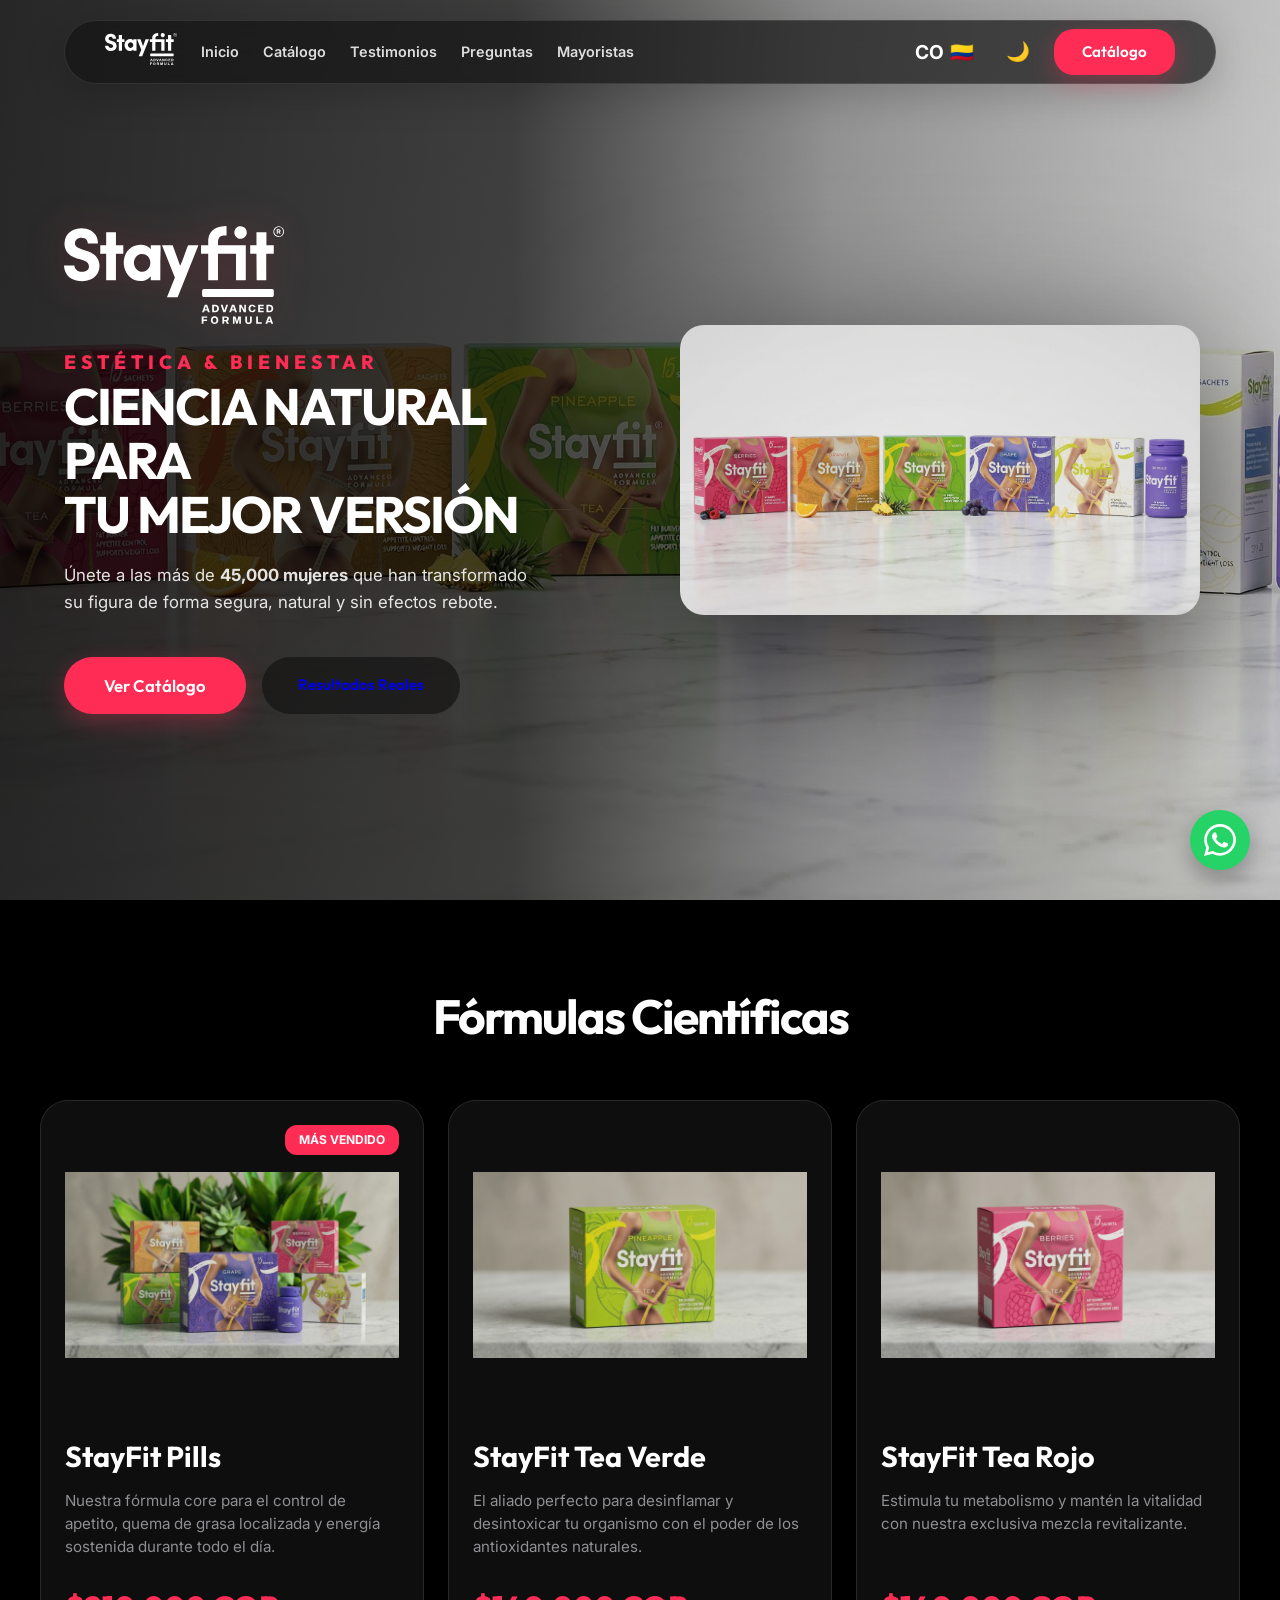
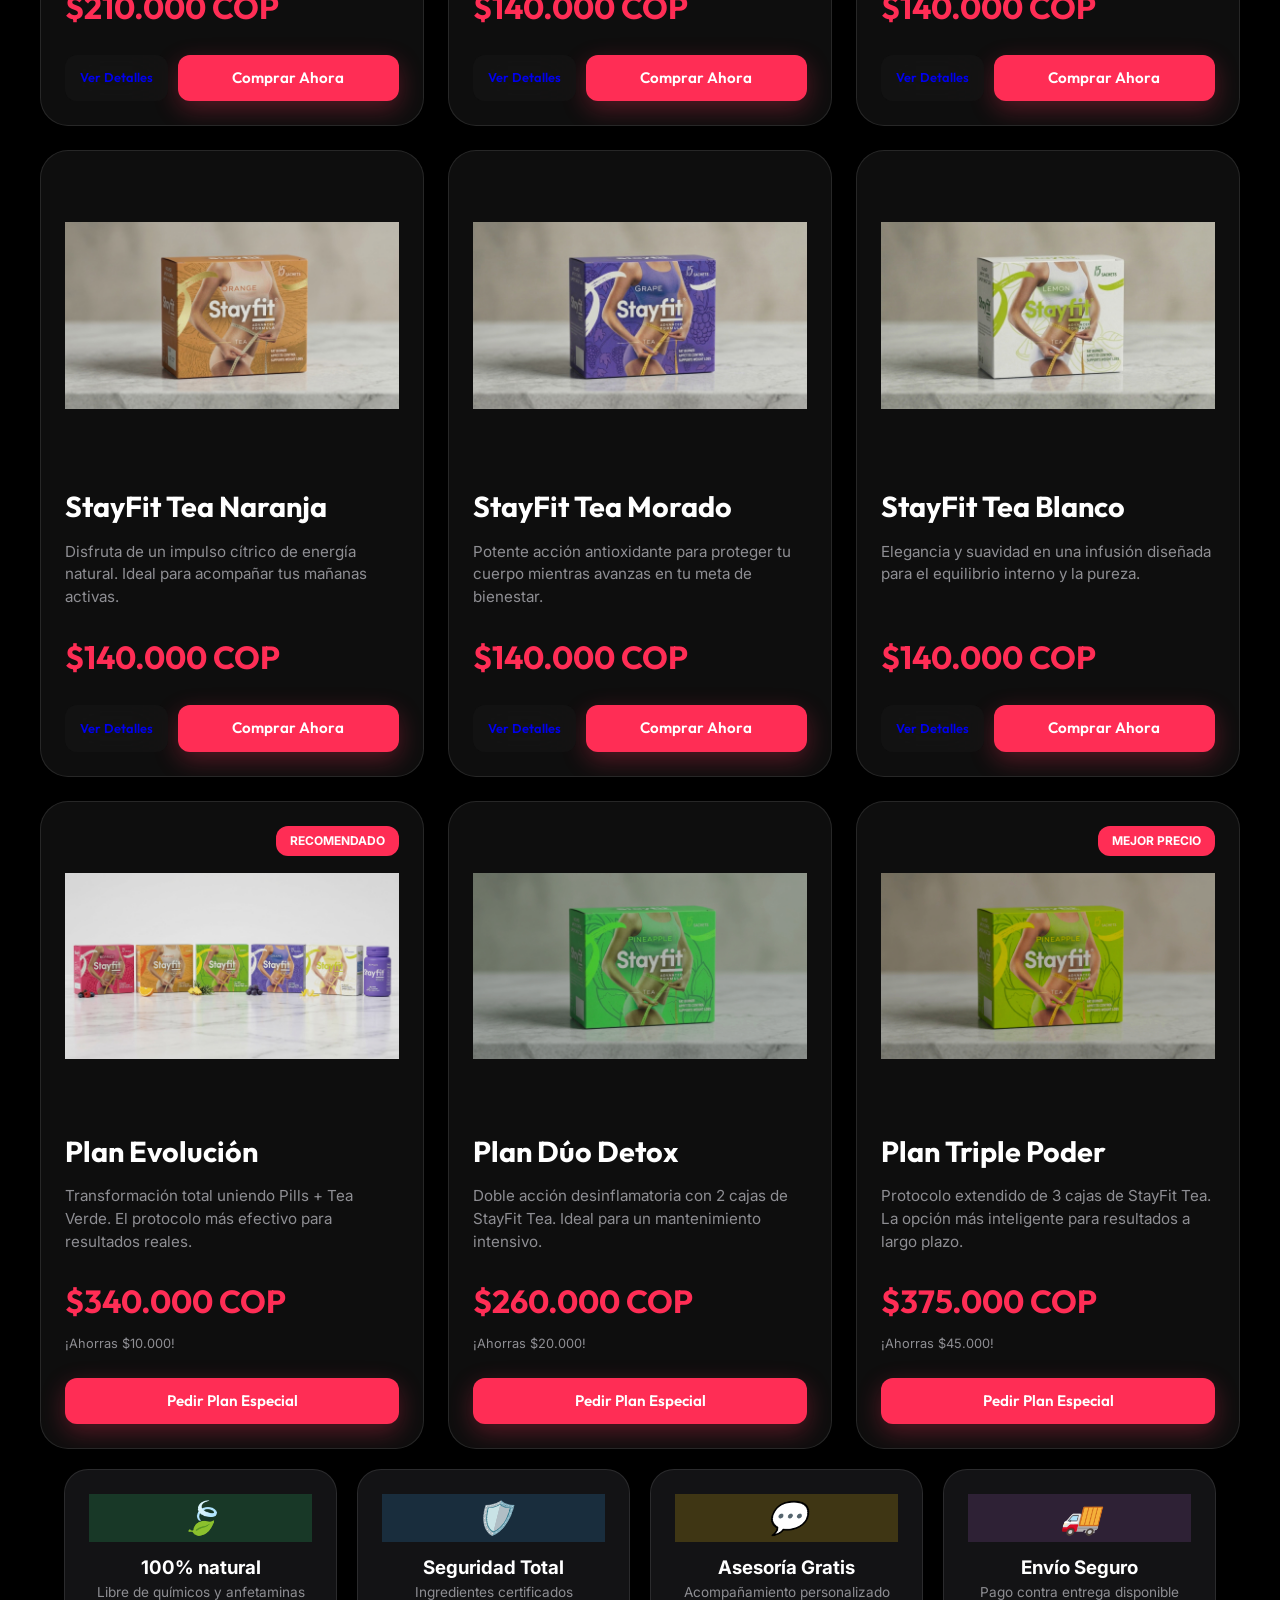
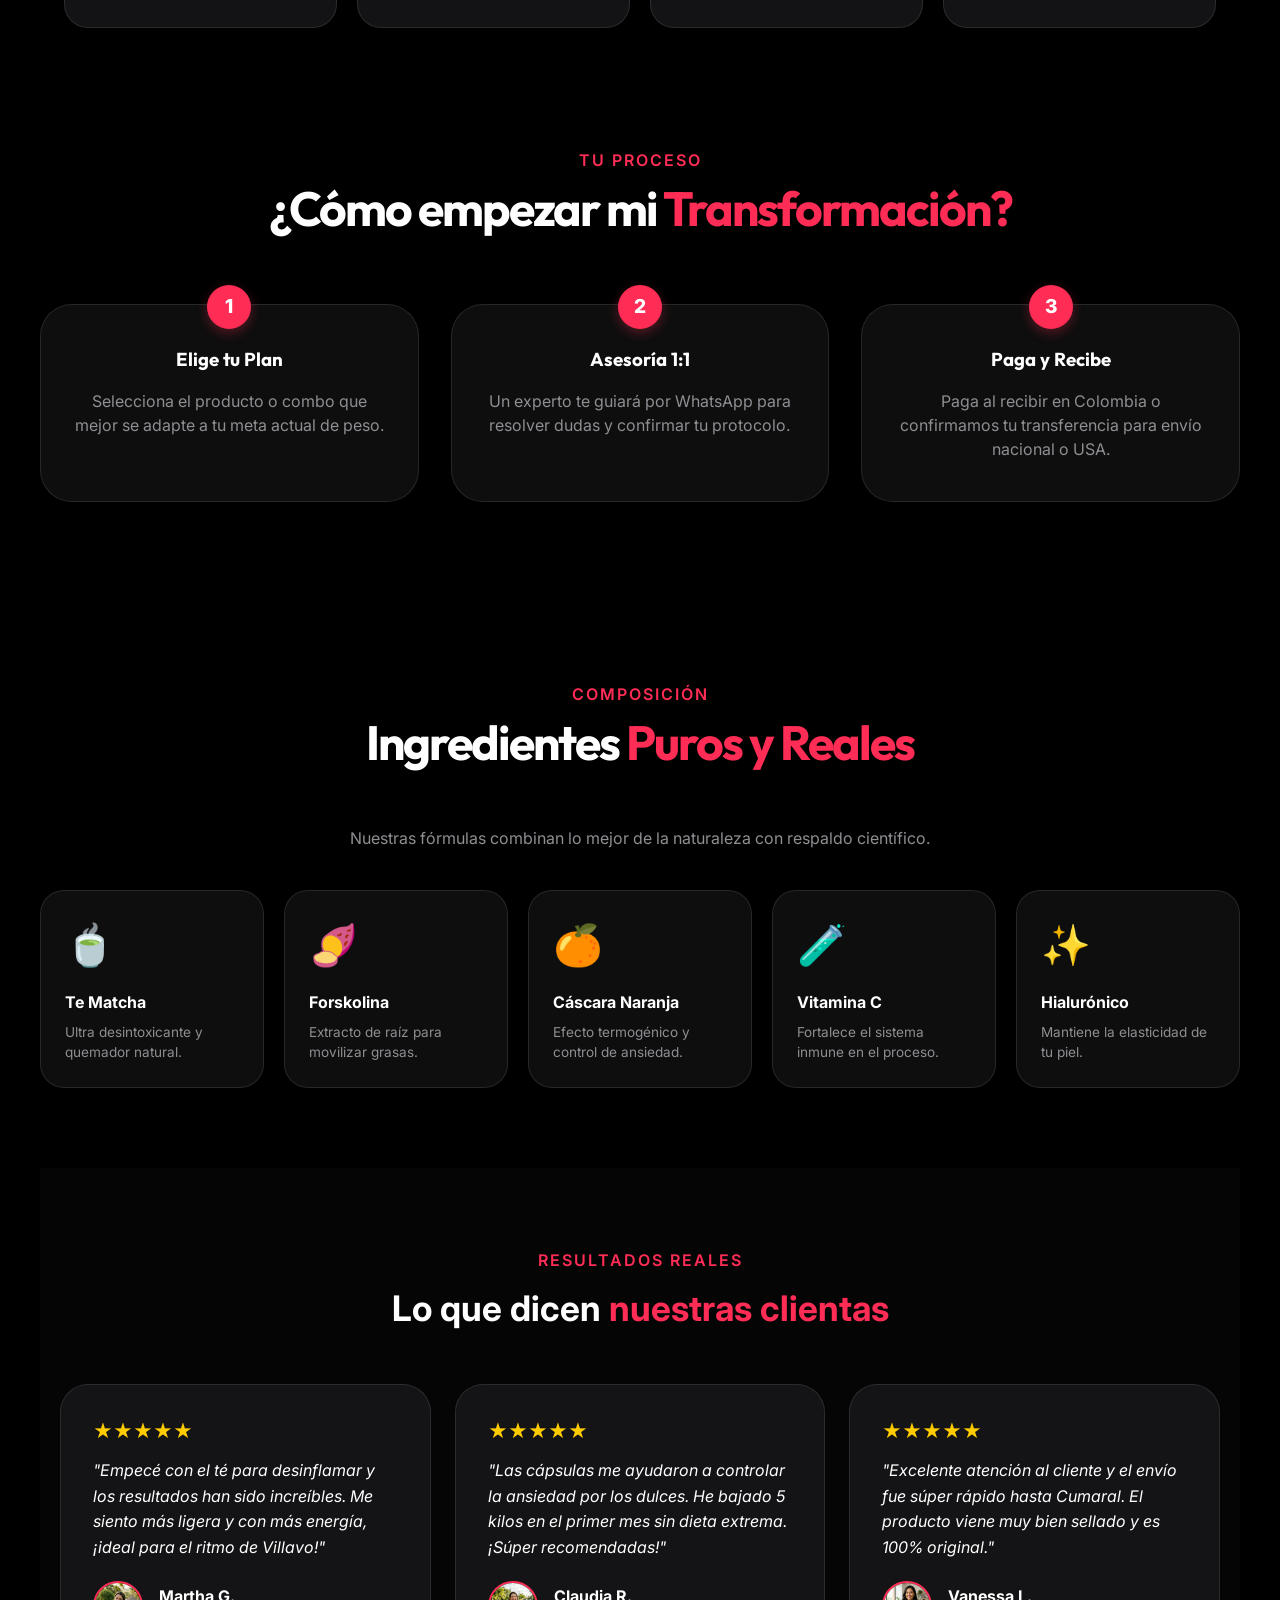
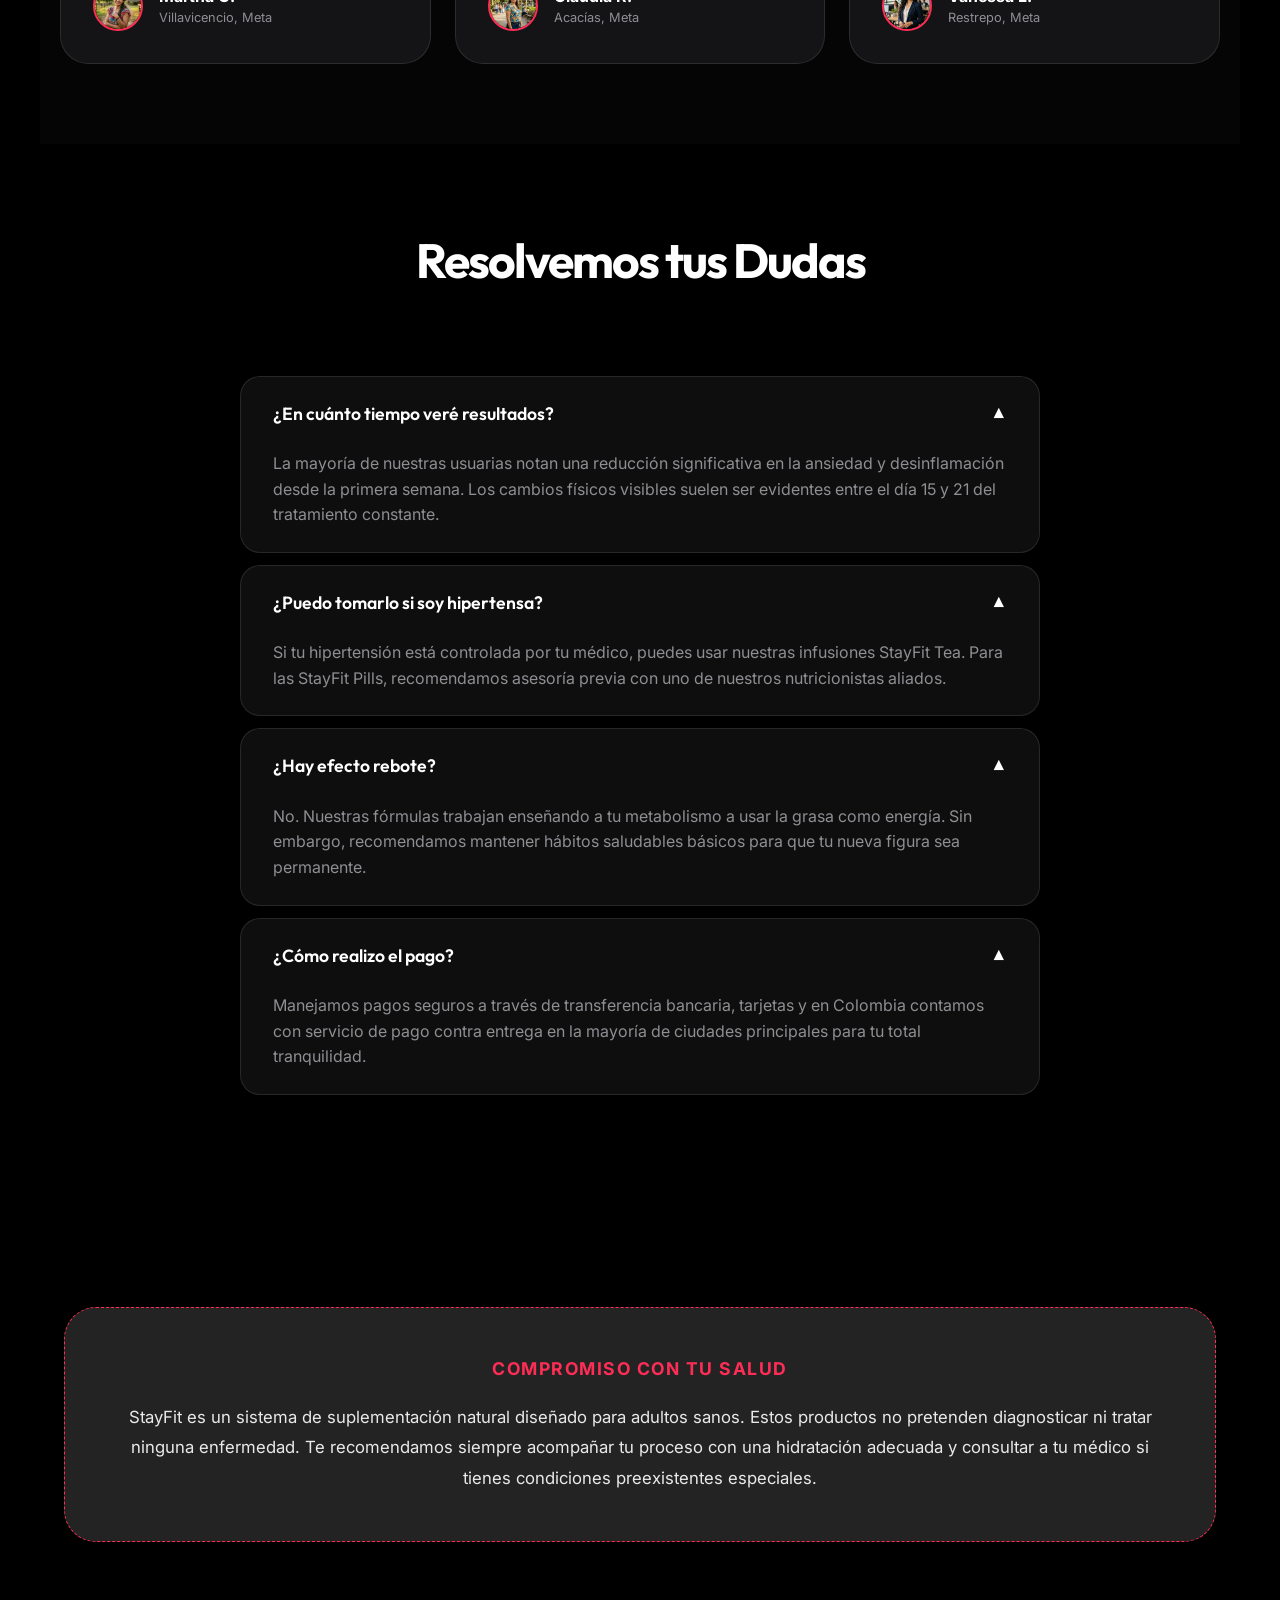
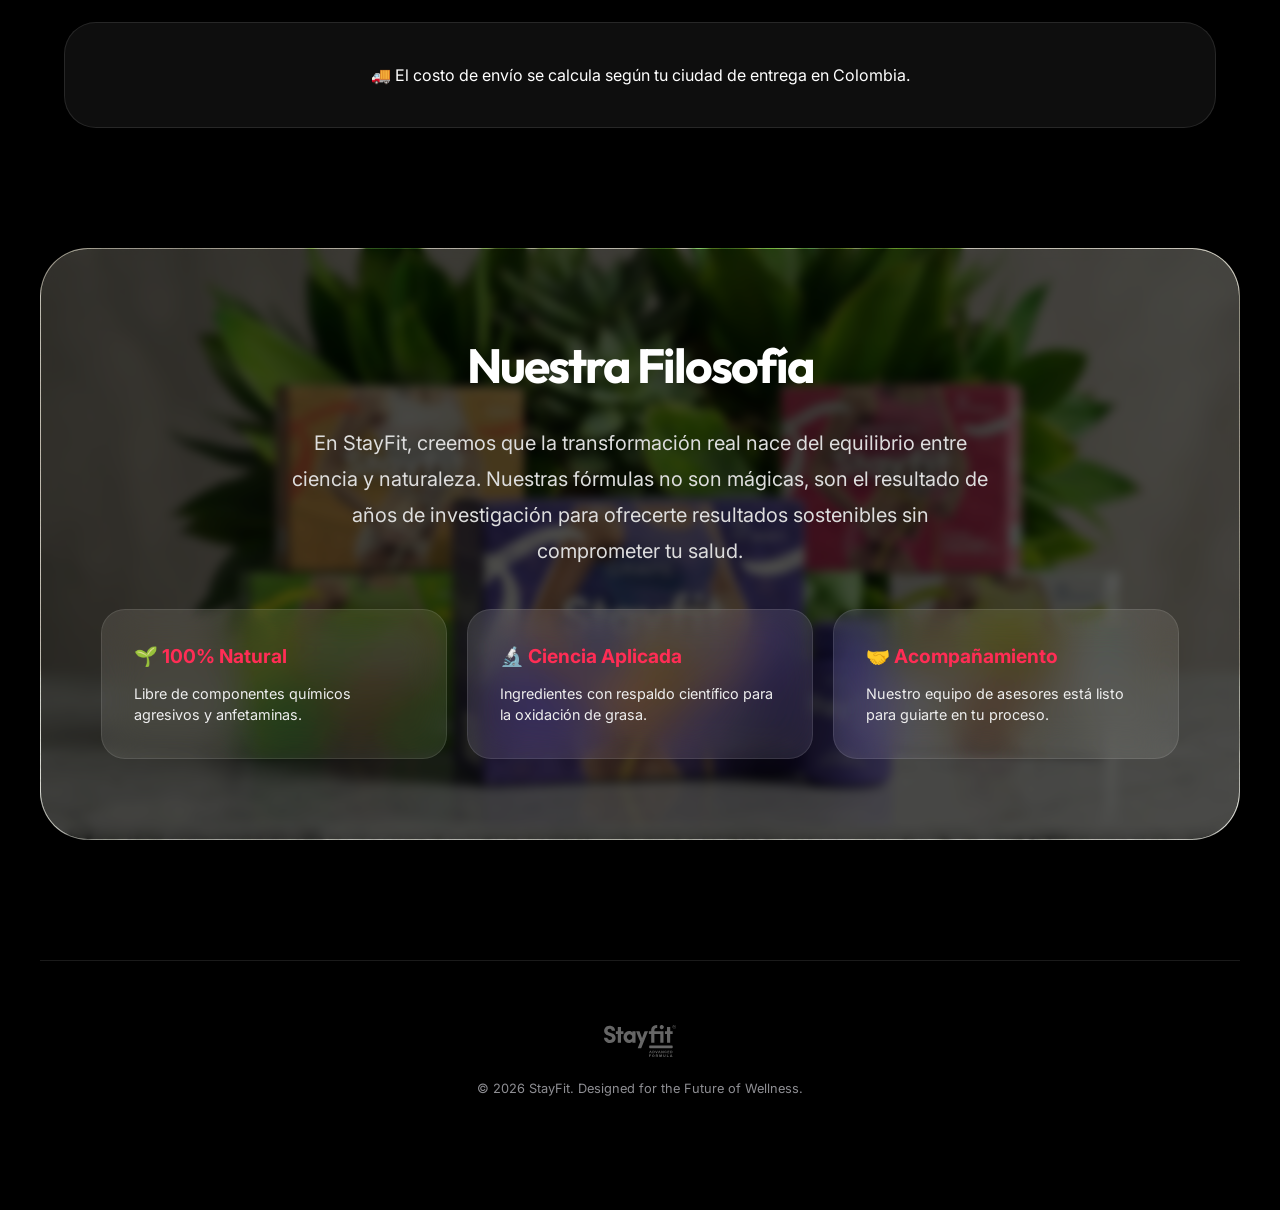
<file: stayfit_landing.html>
<!DOCTYPE html>
<html lang="es" data-theme="dark">
<head>
    <meta charset="UTF-8">
    <meta name="viewport" content="width=device-width, initial-scale=1.0">
    <title>StayFit — Transforma tu figura con suplementos naturales</title>
    <!-- Google Fonts -->
    <link rel="preconnect" href="https://fonts.googleapis.com">
    <link rel="preconnect" href="https://fonts.gstatic.com" crossorigin>
    <link href="https://fonts.googleapis.com/css2?family=Inter:wght@300;400;600;700;800&family=Outfit:wght@500;700&display=swap" rel="stylesheet">
    <style>
        :root {
            /* Palette Dark (iOS style) */
            --bg: #000000;
            --surface: rgba(28, 28, 30, 0.7);
            --surface-heavy: rgba(44, 44, 46, 0.8);
            --accent: #ff2d55; /* iOS Pink/Red */
            --accent-glow: rgba(255, 45, 85, 0.3);
            --text: #ffffff;
            --text-muted: #8e8e93;
            --border: rgba(255, 255, 255, 0.1);
            --glass-bg: rgba(20, 20, 20, 0.7);
            --glass-blur: blur(20px) saturate(180%);
            
            --transition: all 0.4s cubic-bezier(0.4, 0, 0.2, 1);
            --font-main: 'Inter', system-ui, sans-serif;
            --font-headers: 'Outfit', sans-serif;
        }

        [data-theme="light"] {
            --bg: #ffffff;
            --surface: rgba(242, 242, 247, 0.7);
            --surface-heavy: rgba(242, 242, 247, 0.9);
            --text: #000000;
            --text-muted: #3c3c43;
            --border: rgba(0, 0, 0, 0.1);
            --glass-bg: rgba(255, 255, 255, 0.8);
        }

        * {
            margin: 0;
            padding: 0;
            box-sizing: border-box;
            -webkit-tap-highlight-color: transparent;
        }

        body {
            font-family: var(--font-main);
            background-color: var(--bg);
            color: var(--text);
            line-height: 1.5;
            overflow-x: hidden;
            transition: background-color 0.5s ease;
        }

        /* Loading Screen */
        #loader {
            position: fixed;
            top: 0;
            left: 0;
            width: 100%;
            height: 100%;
            background: var(--bg);
            display: flex;
            flex-direction: column;
            justify-content: center;
            align-items: center;
            z-index: 9999;
            transition: opacity 0.8s ease, visibility 0.8s;
        }

        .loader-content {
            display: flex;
            flex-direction: column;
            align-items: center;
            gap: 20px;
        }


        .loader-logo {
            width: 120px;
            animation: pulse 2s infinite alternate ease-in-out;
        }

        @keyframes pulse {
            0% { transform: scale(0.9); opacity: 0.5; filter: grayscale(1); }
            100% { transform: scale(1.1); opacity: 1; filter: grayscale(0); }
        }

        /* Glass Utility */
        .glass {
            background: var(--glass-bg);
            backdrop-filter: var(--glass-blur);
            -webkit-backdrop-filter: var(--glass-blur);
            border: 1px solid var(--border);
        }

        /* Container */
        .container {
            max-width: 1200px;
            margin: 0 auto;
            padding: 0 24px;
        }

        /* Header */
        header {
            position: fixed;
            top: 20px;
            left: 50%;
            transform: translateX(-50%);
            width: calc(100% - 48px);
            max-width: 1152px;
            height: 64px;
            border-radius: 32px;
            display: flex;
            align-items: center;
            justify-content: space-between;
            padding: 0 40px;
            z-index: 1000;
            box-shadow: 0 10px 40px rgba(0,0,0,0.2);
        }
        @media (max-width: 768px) {
            header {
                top: 12px;
                width: calc(100% - 24px);
                height: 54px;
                padding: 0 16px;
                border-radius: 27px;
            }
            .logo { height: 24px; }
            .theme-toggle, .lang-toggle { padding: 6px; font-size: 1rem; }
            #region-label { display: none; }
            .header-tools .btn-primary {
                padding: 7px 14px !important;
                font-size: 0.75rem;
                border-radius: 14px;
            }
        }


        nav {
            display: none;
        }

        @media (min-width: 900px) {
            nav {
                display: flex;
                gap: 24px;
            }
            nav a {
                color: var(--text);
                text-decoration: none;
                font-weight: 600;
                font-size: 0.9rem;
                transition: var(--transition);
                opacity: 0.85;
            }
            nav a:hover {
                opacity: 1;
                color: var(--accent);
            }
        }

        .logo {
            height: 32px;
            transition: var(--transition);
        }

        .header-logo-container {
            display: flex;
            align-items: center;
            gap: 24px;
        }

        .header-tools {
            display: flex;
            align-items: center;
            gap: 16px;
        }

        .theme-toggle, .lang-toggle {
            background: none;
            border: none;
            color: var(--text);
            cursor: pointer;
            font-size: 1.2rem;
            display: flex;
            align-items: center;
            justify-content: center;
            padding: 8px;
            border-radius: 50%;
            transition: var(--transition);
        }

        .theme-toggle:hover {
            background: rgba(128, 128, 128, 0.1);
        }

        /* Buttons */
        .btn {
            display: inline-flex;
            align-items: center;
            justify-content: center;
            padding: 12px 28px;
            border-radius: 20px;
            font-weight: 600;
            text-decoration: none;
            transition: var(--transition);
            border: none;
            cursor: pointer;
            font-size: 0.95rem;
            font-family: var(--font-headers);
        }

        .btn-primary {
            background-color: var(--accent);
            color: #fff;
            box-shadow: 0 8px 24px var(--accent-glow);
        }

        .btn-primary:hover {
            transform: scale(1.05);
            box-shadow: 0 12px 32px var(--accent-glow);
        }

        /* Hero */
        .hero {
            padding: 120px 0 80px;
            min-height: 100vh;
            display: flex;
            align-items: center;
            position: relative;
            overflow: hidden;
            background-color: #000;
        }

        .hero-slider {
            position: absolute;
            top: 0;
            left: 0;
            width: 100%;
            height: 100%;
            z-index: 0;
        }

        .slide {
            position: absolute;
            top: 0;
            left: 0;
            width: 100%;
            height: 100%;
            background-size: cover;
            background-position: center;
            opacity: 0;
            transition: opacity 1.5s ease-in-out;
            background-attachment: fixed;
        }

        @media (max-width: 1024px) {
            .slide {
                background-attachment: scroll; /* Fix for mobile browser issues with fixed bgs */
            }
        }


        .slide.active {
            opacity: 1;
        }

        .hero-overlay {
            position: absolute;
            top: 0;
            left: 0;
            right: 0;
            bottom: 0;
            /* Dark on left for text readability, lighter on right for image visibility */
            background: linear-gradient(
                to right,
                rgba(0,0,0,0.82) 0%,
                rgba(0,0,0,0.72) 40%,
                rgba(0,0,0,0.35) 65%,
                rgba(0,0,0,0.10) 100%
            );
            z-index: 1;
        }

        [data-theme="light"] .hero-overlay {
            background: linear-gradient(
                to right,
                rgba(255,255,255,0.88) 0%,
                rgba(255,255,255,0.75) 40%,
                rgba(255,255,255,0.30) 65%,
                rgba(255,255,255,0.05) 100%
            );
        }

        [data-theme="light"] .hero::before {
            background: rgba(255, 255, 255, 0.6); /* Increased opacity for contrast */
        }

        .hero .container {
            position: relative;
            z-index: 2;
            height: 100%;
            display: flex;
            align-items: center;
        }

        .hero-bg-accent {
            position: absolute;
            top: -20%;
            right: -10%;
            width: 600px;
            height: 600px;
            background: radial-gradient(circle, var(--accent-glow) 0%, transparent 70%);
            z-index: 1;
            filter: blur(80px);
        }

        /* Two-column hero layout */
        .hero-content {
            display: grid;
            grid-template-columns: 1fr 1fr;
            align-items: center;
            gap: 48px;
            width: 100%;
            position: relative;
            z-index: 5;
            padding: 40px 0;
        }

        /* LEFT: text column */
        .hero-text-col {
            text-align: left;
            display: flex;
            flex-direction: column;
            align-items: flex-start;
        }

        /* RIGHT: image column */
        .hero-image-col {
            display: flex;
            justify-content: center;
            align-items: center;
            position: relative;
        }

        .hero-product-img {
            width: 100%;
            max-width: 520px;
            height: auto;
            object-fit: contain;
            filter: drop-shadow(0 40px 80px rgba(0,0,0,0.7));
            animation: heroImgFloat 7s ease-in-out infinite;
            border-radius: 24px;
        }

        @keyframes heroImgFloat {
            0%, 100% { transform: translateY(0) rotate(-1deg); }
            50% { transform: translateY(-18px) rotate(1deg); }
        }

        .hero-large-logo {
            width: 220px;
            max-width: 80% !important;
            margin-bottom: 28px;
            filter: drop-shadow(0 0 20px rgba(255,45,85,0.2));
            animation: heroLogoFade 1s ease-out;
        }

        @keyframes heroLogoFade {
            from { transform: translateY(20px); opacity: 0; }
            to { transform: translateY(0); opacity: 1; }
        }

        .hero h1 {
            font-family: var(--font-headers);
            font-size: clamp(2.4rem, 4vw, 4rem);
            line-height: 1.05;
            letter-spacing: -2px;
            margin-bottom: 20px;
            color: #fff;
            font-weight: 700;
            text-transform: uppercase;
        }

        .hero span.highlight {
            display: block;
            font-size: clamp(0.9rem, 1.5vw, 1.4rem);
            color: var(--accent);
            letter-spacing: 5px;
            margin-bottom: 8px;
            font-weight: 800;
            text-transform: uppercase;
        }

        .hero-cta-group {
            display: flex;
            gap: 16px;
            flex-wrap: wrap;
            margin-top: 32px;
        }

        @media (max-width: 768px) {
            /* Stack: image on top, text below */
            .hero-content {
                grid-template-columns: 1fr;
                grid-template-rows: auto auto;
                padding: 20px 0;
                gap: 24px;
            }
            .hero-image-col {
                order: -1; /* image first on mobile */
            }
            .hero-product-img {
                max-width: 260px;
            }
            .hero-text-col {
                text-align: center;
                align-items: center;
            }
            .hero span.highlight {
                font-size: 0.9rem;
                letter-spacing: 3px;
            }
            .hero h1 {
                font-size: clamp(1.7rem, 7vw, 2.4rem);
                line-height: 1.15;
                letter-spacing: -1px;
                margin-bottom: 12px;
            }
            .hero-large-logo {
                width: 160px;
                margin-bottom: 18px;
            }
            .hero-cta-group {
                flex-direction: column;
                align-items: center;
                gap: 10px;
                margin-top: 16px;
            }
            .hero-cta-group .btn {
                width: 100%;
                max-width: 260px;
                justify-content: center;
            }
        }


        /* Location Badge */
        .location-badge {
            background: var(--surface);
            padding: 8px 16px;
            border-radius: 40px;
            font-size: 0.8rem;
            font-weight: 600;
            margin-bottom: 16px;
            display: inline-flex;
            align-items: center;
            gap: 8px;
            border: 1px solid var(--border);
        }

        /* Sections */
        .section-title {
            font-family: var(--font-headers);
            font-size: 3rem;
            letter-spacing: -2px;
            margin-bottom: 48px;
            text-align: center;
        }

        /* Cards iOS/Glass style */
        .grid {
            display: grid;
            grid-template-columns: repeat(auto-fit, minmax(320px, 1fr));
            gap: 24px;
        }

        .card {
            border-radius: 28px;
            padding: 24px;
            transition: var(--transition);
            display: flex;
            flex-direction: column;
            position: relative;
            overflow: hidden;
        }

        .card:hover {
            transform: translateY(-8px);
            border-color: var(--accent);
        }

        .card-img {
            width: 100%;
            height: 280px;
            object-fit: contain;
            border-radius: 20px;
            margin-bottom: 24px;
            transition: var(--transition);
        }

        .card:hover .card-img {
            transform: scale(1.05);
        }

        .card-tag {
            position: absolute;
            top: 24px;
            right: 24px;
            background: var(--accent);
            color: white;
            padding: 6px 14px;
            border-radius: 12px;
            font-size: 0.75rem;
            font-weight: 700;
        }

        .card h3 {
            font-family: var(--font-headers);
            font-size: 1.8rem;
            margin-bottom: 12px;
        }

        .card p {
            color: var(--text-muted);
            font-size: 0.95rem;
            margin-bottom: 24px;
            flex-grow: 1;
        }

        .price-tag {
            font-family: var(--font-headers);
            font-size: 2rem;
            font-weight: 700;
            margin-bottom: 24px;
            color: var(--accent);
        }

        /* Features */
        .features-grid {
            display: grid;
            grid-template-columns: repeat(auto-fit, minmax(240px, 1fr));
            gap: 16px;
        }

        .feature-box {
            padding: 32px 24px;
            border-radius: 24px;
            text-align: center;
        }

        .feature-box i {
            font-size: 2.5rem;
            margin-bottom: 16px;
            display: block;
        }

        /* FAQ Accordion */
        .faq-section {
            margin: 80px 0;
        }

        .faq-grid {
            max-width: 800px;
            margin: 40px auto;
        }

        .faq-item {
            margin-bottom: 12px;
            border-radius: 20px;
            overflow: hidden;
            border: 1px solid var(--border);
            transition: var(--transition);
        }

        .faq-item:hover {
            border-color: var(--accent);
        }

        .faq-question {
            padding: 24px 32px;
            display: flex;
            justify-content: space-between;
            align-items: center;
            cursor: pointer;
            font-weight: 600;
            font-family: var(--font-headers);
            font-size: 1.1rem;
            color: var(--text);
        }

        .faq-answer {
            padding: 0 32px 24px;
            color: var(--text-muted);
            font-size: 1rem;
            line-height: 1.6;
            display: none;
        }

        .faq-item.active .faq-answer {
            display: block;
        }

        .faq-item.active .faq-question i {
            transform: rotate(180deg);
        }

        /* Trust Badges */
        .trust-container {
            padding: 20px 24px;
        }

        .trust-grid {
            display: grid;
            grid-template-columns: repeat(auto-fit, minmax(200px, 1fr));
            gap: 20px;
            margin: 0 auto;
            text-align: center;
        }

        .trust-item {
            padding: 24px;
            border-radius: 24px;
            background: var(--surface);
            border: 1px solid var(--border);
        }

        .trust-item i {
            font-size: 2rem;
            color: var(--accent);
            margin-bottom: 12px;
            display: block;
        }

        .trust-item h4 {
            font-family: var(--font-headers);
            font-size: 1rem;
            margin-bottom: 8px;
        }

        .trust-item p {
            font-size: 0.85rem;
            color: var(--text-muted);
        }

        /* Important Disclaimer */
        .disclaimer-section {
            background: var(--surface-heavy);
            border-radius: 32px;
            padding: 48px;
            margin: 80px 0;
            border: 1.5px dashed var(--accent);
            text-align: center;
        }

        .disclaimer-title {
            color: var(--accent);
            font-weight: 700;
            text-transform: uppercase;
            letter-spacing: 1.5px;
            margin-bottom: 20px;
            display: block;
            font-size: 1.1rem;
        }

        .disclaimer-text {
            font-size: 1.05rem;
            line-height: 1.8;
            opacity: 0.9;
        }

        /* Footer */
        footer {
            padding: 64px 0 32px;
            text-align: center;
            border-top: 1px solid var(--border);
        }

        /* =========================================
           MOBILE-FIRST RESPONSIVE (max-width: 768px)
           ========================================= */
        @media (max-width: 768px) {

            /* Hero */
            .hero {
                padding: 100px 0 60px;
                min-height: 100svh;
                background-position: center top;
            }
            .slide {
                background-position: center top;
                background-size: cover;
            }
            .hero h1 {
                font-size: clamp(1.8rem, 7vw, 2.6rem);
                letter-spacing: -1px;
                margin-bottom: 14px;
            }
            .hero p { font-size: 1rem; }
            .hero-cta-group {
                flex-direction: column;
                align-items: center;
                gap: 12px;
                margin-top: 20px;
            }
            .hero-cta-group .btn {
                width: 100%;
                max-width: 280px;
                justify-content: center;
            }

            /* Typography */
            .section-title {
                font-size: clamp(1.6rem, 6vw, 2.2rem);
                letter-spacing: -1px;
                margin-bottom: 28px;
            }

            /* Cards - single column */
            .grid {
                grid-template-columns: 1fr;
                gap: 16px;
            }
            .card {
                border-radius: 20px;
                padding: 18px;
            }
            .card-img {
                height: 220px;
            }
            .card h3 { font-size: 1.4rem; }

            /* Trust grid: 2 cols on mobile */
            .trust-grid {
                grid-template-columns: repeat(2, 1fr);
                gap: 12px;
            }
            .trust-item { padding: 16px; }
            .trust-item i { font-size: 1.5rem; margin-bottom: 8px; }
            .trust-item h3 { font-size: 0.85rem; }
            .trust-item p { font-size: 0.75rem; }

            /* How grid: single column */
            .how-grid {
                grid-template-columns: 1fr;
                gap: 36px;
            }
            .how-step {
                padding: 32px 20px;
                border-radius: 24px;
            }

            /* Ingredients grid */
            .ingredient-grid {
                grid-template-columns: repeat(2, 1fr);
                gap: 12px;
            }
            .ingredient-card { padding: 16px; }

            /* Testimonials: single column */
            .testimonials-grid {
                grid-template-columns: 1fr;
                gap: 16px;
                margin-top: 28px;
            }
            .testimonial-card {
                padding: 24px;
                border-radius: 20px;
            }

            /* FAQ */
            .faq-item {
                border-radius: 16px;
            }
            .faq-question {
                padding: 16px 20px;
                font-size: 0.95rem;
            }

            /* Disclaimer */
            .disclaimer-section {
                padding: 28px 20px;
                margin: 40px 0;
                border-radius: 20px;
            }

            /* Philosophy section */
            .philosophy-card {
                padding: 40px 20px !important;
                border-radius: 28px !important;
            }
            .philosophy-grid {
                grid-template-columns: 1fr !important;
                gap: 12px;
            }
            .philosophy-grid .glass { padding: 20px !important; border-radius: 16px !important; }

            /* Floating buttons */
            .floating-container {
                bottom: 20px;
                right: 16px;
                gap: 10px;
            }
            .float-btn {
                width: 52px;
                height: 52px;
            }

            /* Footer */
            footer { padding: 40px 0 24px; }

            /* Sections padding */
            section.container { padding: 60px 0; }
        }

        @media (max-width: 420px) {
            .hero h1 { font-size: 1.6rem; }
            .hero span.highlight { font-size: 0.85rem; letter-spacing: 2px; }
            .trust-grid { grid-template-columns: 1fr; }
            .ingredient-grid { grid-template-columns: 1fr; }
            .hero-large-logo { width: 180px; }
        }

        /* Animation Classes */
        .reveal {
            opacity: 0;
            transform: translateY(30px);
            transition: all 0.8s ease-out;
        }

        .reveal.active {
            opacity: 1;
            transform: translateY(0);
        }

        /* Floating Buttons */
        .floating-container {
            position: fixed;
            bottom: 30px;
            right: 30px;
            display: flex;
            flex-direction: column;
            gap: 12px;
            z-index: 2000;
        }

        .float-btn {
            width: 60px;
            height: 60px;
            border-radius: 50%;
            display: flex;
            align-items: center;
            justify-content: center;
            text-decoration: none;
            box-shadow: 0 10px 25px rgba(0,0,0,0.3);
            transition: var(--transition);
            cursor: pointer;
            border: none;
        }

        .float-whatsapp {
            background-color: #25d366;
            color: white;
            padding: 12px;
        }

        .float-whatsapp svg {
            width: 32px;
            height: 32px;
            fill: currentColor;
        }

        .float-whatsapp:hover {
            transform: scale(1.1) rotate(5deg);
        }


        .float-top {
            background: var(--surface-heavy);
            backdrop-filter: blur(10px);
            color: var(--text);
            font-size: 1.2rem;
            opacity: 0;
            visibility: hidden;
            border: 1px solid var(--border);
        }

        .float-top.visible {
            opacity: 1;
            visibility: visible;
        }

        /* Testimonials Section */
        .testimonials-grid {
            display: grid;
            grid-template-columns: repeat(auto-fit, minmax(300px, 1fr));
            gap: 24px;
            margin-top: 48px;
        }

        .testimonial-card {
            padding: 32px;
            border-radius: 28px;
            position: relative;
            background: var(--surface);
            border: 1px solid var(--border);
        }

        .user-info {
            display: flex;
            align-items: center;
            gap: 16px;
            margin-top: 20px;
        }

        .user-info img {
            width: 50px;
            height: 50px;
            border-radius: 50%;
            object-fit: cover;
            border: 2px solid var(--accent);
        }

        .user-name {
            display: block;
            font-weight: 700;
            font-size: 1rem;
        }

        .user-location {
            display: block;
            font-size: 0.8rem;
            color: var(--text-muted);
        }

        .stars {
            color: #ffcc00;
            font-size: 1.2rem;
            margin-bottom: 12px;
        }

        .testimonial-text {
            font-size: 1rem;
            line-height: 1.6;
            font-style: italic;
        }

        /* Ingredients Styles */
        .ingredient-tag {
            display: inline-flex;
            align-items: center;
            gap: 8px;
            padding: 8px 16px;
            background: var(--surface);
            border: 1px solid var(--border);
            border-radius: 12px;
            font-size: 0.9rem;
            font-weight: 600;
            margin: 4px;
        }

        /* Contrast fixes for Light Mode */
        [data-theme="light"] .hero h1 { color: #000; }
        [data-theme="light"] .hero-desc { color: #3c3c43 !important; }
        [data-theme="light"] .hero-large-logo { filter: drop-shadow(0 0 10px rgba(0,0,0,0.1)); }
        [data-theme="light"] .testimonial-text { color: #1c1c1e; }
        [data-theme="light"] .card h3 { color: #000; }
        [data-theme="light"] .price-tag { color: var(--accent); }
        [data-theme="light"] .faq-question { color: #000; }
        [data-theme="light"] .faq-answer { color: #3c3c43; }
        [data-theme="light"] .disclaimer-text { color: #1c1c1e; }

        /* How it works styles */
        .how-grid {
            display: grid;
            grid-template-columns: repeat(auto-fit, minmax(280px, 1fr));
            gap: 32px;
            margin-top: 50px;
        }

        .how-step {
            text-align: center;
            padding: 40px 30px;
            border-radius: 32px;
            position: relative;
        }

        .step-number {
            position: absolute;
            top: -20px;
            left: 50%;
            transform: translateX(-50%);
            width: 44px;
            height: 44px;
            background: var(--accent);
            color: white;
            border-radius: 50%;
            display: flex;
            align-items: center;
            justify-content: center;
            font-weight: 800;
            font-size: 1.2rem;
            box-shadow: 0 4px 12px var(--accent-glow);
        }

        /* Ingredients card style */
        .ingredient-grid {
            display: grid;
            grid-template-columns: repeat(auto-fit, minmax(180px, 1fr));
            gap: 20px;
            margin-top: 40px;
        }

        .ingredient-card {
            padding: 24px;
            border-radius: 24px;
            transition: var(--transition);
        }

        .ingredient-card:hover {
            border-color: var(--accent);
            background: rgba(255, 45, 85, 0.05);
        }
    </style>
</head>
<body data-theme="dark">

    <div class="floating-container">
        <button class="float-btn float-top" id="scrollTopBtn" onclick="window.scrollTo({top: 0, behavior: 'smooth'})" title="Subir">
            ▲
        </button>
        <a href="#" class="float-btn float-whatsapp whatsapp-link" data-msg="Hola, necesito una asesoría personalizada" target="_blank" title="WhatsApp">
            <svg viewBox="0 0 24 24" xmlns="http://www.w3.org/2000/svg"><path d="M17.472 14.382c-.297-.149-1.758-.867-2.03-.967-.273-.099-.471-.148-.67.15-.197.297-.767.966-.94 1.164-.173.199-.347.223-.644.075-.297-.15-1.255-.463-2.39-1.475-.883-.788-1.48-1.761-1.653-2.059-.173-.297-.018-.458.13-.606.134-.133.298-.347.446-.52.149-.174.198-.298.298-.497.099-.198.05-.371-.025-.52-.075-.149-.669-1.612-.916-2.207-.242-.579-.487-.5-.669-.51-.173-.008-.371-.01-.57-.01-.198 0-.52.074-.792.372-.272.297-1.04 1.016-1.04 2.479 0 1.462 1.065 2.875 1.213 3.074.149.198 2.096 3.2 5.077 4.487.709.306 1.262.489 1.694.625.712.227 1.36.195 1.871.118.571-.085 1.758-.719 2.006-1.413.248-.694.248-1.289.173-1.413-.074-.124-.272-.198-.57-.347m-5.421 7.403h-.004a9.87 9.87 0 01-5.031-1.378l-.361-.214-3.741.982.998-3.648-.235-.374a9.86 9.86 0 01-1.51-5.26c.001-5.45 4.436-9.884 9.888-9.884 2.64 0 5.122 1.03 6.988 2.898a9.825 9.825 0 012.893 6.994c-.003 5.45-4.437 9.884-9.885 9.884m8.413-18.297A11.815 11.815 0 0012.05 0C5.495 0 .16 5.335.157 11.892c0 2.096.547 4.142 1.588 5.945L.057 24l6.305-1.654a11.882 11.882 0 005.683 1.448h.005c6.554 0 11.89-5.335 11.893-11.893a11.821 11.821 0 00-3.48-8.413Z" /></svg>
        </a>

    </div>

    <!-- Loading screen -->
    <div id="loader">
        <img id="loader-img" src="./Media/Logos/logo blanco.svg" class="loader-logo" alt="StayFit Loading">
    </div>

    <!-- Header -->
    <header class="glass">
        <div class="header-logo-container">
            <a href="#"><img id="nav-logo" src="./Media/Logos/logo blanco.svg" class="logo" alt="StayFit Logo"></a>
            <nav>
                <a href="#">Inicio</a>
                <a href="#productos">Catálogo</a>
                <a href="#testimonios">Testimonios</a>
                <a href="#faq">Preguntas</a>
                <a href="stayfit_mayoristas.html">Mayoristas</a>
            </nav>
        </div>
        <div class="header-tools">
            <button class="lang-toggle" onclick="toggleRegion()" title="Cambiar Región" style="display: flex; align-items: center; gap: 6px; font-weight: 700; font-family: var(--font-main);">
                <span id="region-label">CO</span>
                <span id="region-flag">🇨🇴</span>
            </button>
            <button class="theme-toggle" onclick="toggleTheme()" title="Cambiar modo">
                <span id="theme-icon">🌙</span>
            </button>
            <a href="#productos" class="btn btn-primary header-cta">Catálogo</a>
        </div>

    </header>

    <!-- Hero Section -->
    <section class="hero">
        <div class="hero-slider" id="hero-slider">
            <div class="slide active" style="background-image: url('./Media/Fotos de producto/imagen con todos los productos.png');"></div>
            <div class="slide" style="background-image: url('./Media/Fotos de producto/te verde.png');"></div>
            <div class="slide" style="background-image: url('./Media/Fotos de producto/Te naranja.png');"></div>
            <div class="slide" style="background-image: url('./Media/Fotos de producto/te morado.png');"></div>
            <div class="slide" style="background-image: url('./Media/Fotos de producto/Ahora_entregame_el_blanco__2k_delpmaspu.png');"></div>
        </div>
        <div class="hero-overlay"></div>
        <div class="container">
            <div class="hero-content reveal">

                <!-- LEFT: Text Column -->
                <div class="hero-text-col">
                    <img src="./Media/Logos/logo blanco.svg" class="hero-large-logo" alt="StayFit Logo">
                    <h1>
                        <span class="highlight">ESTÉTICA &amp; BIENESTAR</span>
                        Ciencia natural para<br>tu mejor versión
                    </h1>
                    <p class="hero-desc" style="font-size: 1.05rem; color: rgba(255,255,255,0.88); margin-bottom: 8px; max-width: 480px; line-height: 1.65;">
                        Únete a las más de <strong>45,000 mujeres</strong> que han transformado su figura de forma segura, natural y sin efectos rebote.
                    </p>
                    <div class="hero-cta-group">
                        <a href="#productos" class="btn btn-primary" style="padding: 16px 40px; font-size: 1.05rem; border-radius: 30px;">Ver Catálogo</a>
                        <a href="#testimonios" class="btn glass" style="border-radius: 30px; padding: 16px 36px;">Resultados Reales</a>
                    </div>
                </div>

                <!-- RIGHT: Product Image Column -->
                <div class="hero-image-col">
                    <img
                        src="./Media/Fotos de producto/imagen con todos los productos.png"
                        alt="StayFit – Todos los productos"
                        class="hero-product-img"
                    >
                </div>

            </div>
        </div>
    </section>
 
    <!-- Product Section -->
    <section id="productos" class="container section-padding" style="padding: 80px 0;">
        <h2 class="section-title reveal">Fórmulas <span>Científicas</span></h2>
        
        <div class="grid">
            <!-- Pills -->
            <div class="card glass reveal">
                <div class="card-tag">MÁS VENDIDO</div>
                <a href="stayfit_pills.html"><img src="./Media/Fotos de producto/Ahora_entregame_el_blanco__2k_delpmaspu.png" class="card-img" alt="StayFit Pills"></a>
                <h3><a href="stayfit_pills.html" style="text-decoration: none; color: inherit;">StayFit Pills</a></h3>
                <p>Nuestra fórmula core para el control de apetito, quema de grasa localizada y energía sostenida durante todo el día.</p>
                <div class="price-tag" id="price-pills">$210.000 COP</div>
                <div style="display: flex; gap: 10px;">
                    <a href="stayfit_pills.html" class="btn glass" style="flex: 1; font-size: 0.8rem; padding: 10px; border-radius: 12px;">Ver Detalles</a>
                    <a href="#" class="btn btn-primary whatsapp-link" data-msg="Hola, quiero pedir StayFit Pills 💊" style="flex: 2; border-radius: 12px;">Comprar Ahora</a>
                </div>
            </div>

            <!-- Tea Verde -->
            <div class="card glass reveal">
                <a href="stayfit_tea.html?flavor=verde"><img src="./Media/Fotos de producto/te verde.png" class="card-img" alt="Tea Verde"></a>
                <h3>StayFit Tea Verde</h3>
                <p>El aliado perfecto para desinflamar y desintoxicar tu organismo con el poder de los antioxidantes naturales.</p>
                <div class="price-tag" id="price-tea">$140.000 COP</div>
                <div style="display: flex; gap: 10px;">
                    <a href="stayfit_tea.html?flavor=verde" class="btn glass" style="flex: 1; font-size: 0.8rem; padding: 10px; border-radius: 12px;">Ver Detalles</a>
                    <a href="#" class="btn btn-primary whatsapp-link" data-msg="Hola, quiero el Tea Verde" style="flex: 2; border-radius: 12px;">Comprar Ahora</a>
                </div>
            </div>

            <div class="card glass reveal">
                <a href="stayfit_tea.html?flavor=rojo"><img src="./Media/Fotos de producto/te rojo.png" class="card-img" alt="Tea Rojo"></a>
                <h3>StayFit Tea Rojo</h3>
                <p>Estimula tu metabolismo y mantén la vitalidad con nuestra exclusiva mezcla revitalizante.</p>
                <div class="price-tag price-tea-val">$140.000 COP</div>
                <div style="display: flex; gap: 10px;">
                    <a href="stayfit_tea.html?flavor=rojo" class="btn glass" style="flex: 1; font-size: 0.8rem; padding: 10px; border-radius: 12px;">Ver Detalles</a>
                    <a href="#" class="btn btn-primary whatsapp-link" data-msg="Hola, quiero el Tea Rojo" style="flex: 2; border-radius: 12px;">Comprar Ahora</a>
                </div>
            </div>

            <div class="card glass reveal">
                <a href="stayfit_tea.html?flavor=naranja"><img src="./Media/Fotos de producto/Te naranja.png" class="card-img" alt="Tea Naranja"></a>
                <h3>StayFit Tea Naranja</h3>
                <p>Disfruta de un impulso cítrico de energía natural. Ideal para acompañar tus mañanas activas.</p>
                <div class="price-tag price-tea-val">$140.000 COP</div>
                <div style="display: flex; gap: 10px;">
                    <a href="stayfit_tea.html?flavor=naranja" class="btn glass" style="flex: 1; font-size: 0.8rem; padding: 10px; border-radius: 12px;">Ver Detalles</a>
                    <a href="#" class="btn btn-primary whatsapp-link" data-msg="Hola, quiero el Tea Naranja" style="flex: 2; border-radius: 12px;">Comprar Ahora</a>
                </div>
            </div>
            
            <div class="card glass reveal">
                <a href="stayfit_tea.html?flavor=morado"><img src="./Media/Fotos de producto/te morado.png" class="card-img" alt="Tea Morado"></a>
                <h3>StayFit Tea Morado</h3>
                <p>Potente acción antioxidante para proteger tu cuerpo mientras avanzas en tu meta de bienestar.</p>
                <div class="price-tag price-tea-val">$140.000 COP</div>
                <div style="display: flex; gap: 10px;">
                    <a href="stayfit_tea.html?flavor=morado" class="btn glass" style="flex: 1; font-size: 0.8rem; padding: 10px; border-radius: 12px;">Ver Detalles</a>
                    <a href="#" class="btn btn-primary whatsapp-link" data-msg="Hola, quiero el Tea Morado" style="flex: 2; border-radius: 12px;">Comprar Ahora</a>
                </div>
            </div>

            <div class="card glass reveal">
                <a href="stayfit_tea.html?flavor=blanco"><img src="./Media/Fotos de producto/te blanco.png" class="card-img" alt="Tea Blanco"></a>
                <h3>StayFit Tea Blanco</h3>
                <p>Elegancia y suavidad en una infusión diseñada para el equilibrio interno y la pureza.</p>
                <div class="price-tag price-tea-val">$140.000 COP</div>
                <div style="display: flex; gap: 10px;">
                    <a href="stayfit_tea.html?flavor=blanco" class="btn glass" style="flex: 1; font-size: 0.8rem; padding: 10px; border-radius: 12px;">Ver Detalles</a>
                    <a href="#" class="btn btn-primary whatsapp-link" data-msg="Hola, quiero el Tea Blanco" target="_blank" style="flex: 2; border-radius: 12px;">Comprar Ahora</a>
                </div>
            </div>

            <div class="card glass reveal">
                <div class="card-tag">RECOMENDADO</div>
                <img src="./Media/Fotos de producto/imagen con todos los productos.png" class="card-img" alt="Plan Evolución">
                <h3>Plan Evolución</h3>
                <p>Transformación total uniendo Pills + Tea Verde. El protocolo más efectivo para resultados reales.</p>
                <div class="price-tag" id="price-c1">$340.000 COP</div>
                <p style="font-size: 0.8rem; margin-top: -15px;" id="save-c1">¡Ahorras $10.000!</p>
                <a href="#" class="btn btn-primary whatsapp-link" data-msg="Hola, quiero el Combo 1" target="_blank" style="border-radius: 12px; width: 100%;">Pedir Plan Especial</a>
            </div>

            <div class="card glass reveal">
                <img src="./Media/Fotos de producto/te verde.png" class="card-img" alt="Plan Dúo Detox" style="filter: hue-rotate(45deg); opacity: 0.8;">
                <h3>Plan Dúo Detox</h3>
                <p>Doble acción desinflamatoria con 2 cajas de StayFit Tea. Ideal para un mantenimiento intensivo.</p>
                <div class="price-tag" id="price-c2">$260.000 COP</div>
                <p style="font-size: 0.8rem; margin-top: -15px;" id="save-c2">¡Ahorras $20.000!</p>
                <a href="#" class="btn btn-primary whatsapp-link" data-msg="Hola, quiero el Combo 2" target="_blank" style="border-radius: 12px; width: 100%;">Pedir Plan Especial</a>
            </div>

            <div class="card glass reveal">
                <div class="card-tag">MEJOR PRECIO</div>
                <img src="./Media/Fotos de producto/te verde.png" class="card-img" alt="Plan Triple Poder" style="filter: saturate(1.5); opacity: 0.8;">
                <h3>Plan Triple Poder</h3>
                <p>Protocolo extendido de 3 cajas de StayFit Tea. La opción más inteligente para resultados a largo plazo.</p>
                <div class="price-tag" id="price-c3">$375.000 COP</div>
                <p style="font-size: 0.8rem; margin-top: -15px;" id="save-c3">¡Ahorras $45.000!</p>
                <a href="#" class="btn btn-primary whatsapp-link" data-msg="Hola, quiero el Combo 3" target="_blank" style="border-radius: 12px; width: 100%;">Pedir Plan Especial</a>
            </div>
        </div>

    <!-- High-Impact Trust Section -->
    <section class="trust-container reveal">
        <div class="trust-grid">
            <div class="trust-item">
                <i style="background: rgba(46, 204, 113, 0.2); color: #2ecc71;">🍃</i>
                <h3>100% natural</h3>
                <p>Libre de químicos y anfetaminas</p>
            </div>
            <div class="trust-item">
                <i style="background: rgba(52, 152, 219, 0.2); color: #3498db;">🛡️</i>
                <h3>Seguridad Total</h3>
                <p>Ingredientes certificados</p>
            </div>
            <div class="trust-item">
                <i style="background: rgba(241, 196, 15, 0.2); color: #f1c40f;">💬</i>
                <h3>Asesoría Gratis</h3>
                <p>Acompañamiento personalizado</p>
            </div>
            <div class="trust-item">
                <i style="background: rgba(155, 89, 182, 0.2); color: #9b59b6;">🚚</i>
                <h3>Envío Seguro</h3>
                <p>Pago contra entrega disponible</p>
            </div>
        </div>
    </section>

    <!-- How it Works Section -->
    <section id="proceso" class="container reveal" style="padding: 100px 0;">
        <div style="text-align: center; margin-bottom: 60px;">
            <p style="color: var(--accent); font-weight: 600; text-transform: uppercase; letter-spacing: 2px;">Tu Proceso</p>
            <h2 class="section-title">¿Cómo empezar mi <span class="highlight-simple" style="color: var(--accent);">Transformación?</span></h2>
        </div>
        
        <div class="how-grid">
            <div class="how-step glass reveal">
                <div class="step-number">1</div>
                <h3 style="margin-bottom: 16px; font-family: var(--font-headers);">Elige tu Plan</h3>
                <p style="color: var(--text-muted);">Selecciona el producto o combo que mejor se adapte a tu meta actual de peso.</p>
            </div>
            <div class="how-step glass reveal">
                <div class="step-number">2</div>
                <h3 style="margin-bottom: 16px; font-family: var(--font-headers);">Asesoría 1:1</h3>
                <p style="color: var(--text-muted);">Un experto te guiará por WhatsApp para resolver dudas y confirmar tu protocolo.</p>
            </div>
            <div class="how-step glass reveal">
                <div class="step-number">3</div>
                <h3 style="margin-bottom: 16px; font-family: var(--font-headers);">Paga y Recibe</h3>
                <p style="color: var(--text-muted);">Paga al recibir en Colombia o confirmamos tu transferencia para envío nacional o USA.</p>
            </div>
        </div>
    </section>

    <!-- Ingredients Section -->
    <section class="container reveal" style="padding: 80px 0;">
        <div style="text-align: center;">
            <p style="color: var(--accent); font-weight: 600; text-transform: uppercase; letter-spacing: 2px;">Composición</p>
            <h2 class="section-title">Ingredientes <span class="highlight-simple" style="color: var(--accent);">Puros y Reales</span></h2>
            <p style="max-width: 600px; margin: 0 auto; color: var(--text-muted);">Nuestras fórmulas combinan lo mejor de la naturaleza con respaldo científico.</p>
        </div>
        
        <div class="ingredient-grid">
            <div class="ingredient-card glass reveal">
                <span style="font-size: 2.5rem; display: block; margin-bottom: 15px;">🍵</span>
                <h4 style="margin-bottom: 8px;">Te Matcha</h4>
                <p style="font-size: 0.85rem; color: var(--text-muted);">Ultra desintoxicante y quemador natural.</p>
            </div>
            <div class="ingredient-card glass reveal">
                <span style="font-size: 2.5rem; display: block; margin-bottom: 15px;">🍠</span>
                <h4 style="margin-bottom: 8px;">Forskolina</h4>
                <p style="font-size: 0.85rem; color: var(--text-muted);">Extracto de raíz para movilizar grasas.</p>
            </div>
            <div class="ingredient-card glass reveal">
                <span style="font-size: 2.5rem; display: block; margin-bottom: 15px;">🍊</span>
                <h4 style="margin-bottom: 8px;">Cáscara Naranja</h4>
                <p style="font-size: 0.85rem; color: var(--text-muted);">Efecto termogénico y control de ansiedad.</p>
            </div>
            <div class="ingredient-card glass reveal">
                <span style="font-size: 2.5rem; display: block; margin-bottom: 15px;">🧪</span>
                <h4 style="margin-bottom: 8px;">Vitamina C</h4>
                <p style="font-size: 0.85rem; color: var(--text-muted);">Fortalece el sistema inmune en el proceso.</p>
            </div>
            <div class="ingredient-card glass reveal">
                <span style="font-size: 2.5rem; display: block; margin-bottom: 15px;">✨</span>
                <h4 style="margin-bottom: 8px;">Hialurónico</h4>
                <p style="font-size: 0.85rem; color: var(--text-muted);">Mantiene la elasticidad de tu piel.</p>
            </div>
        </div>
    </section>

    <!-- Testimonials Section -->
    <section id="testimonios" class="reveal" style="padding: 80px 20px; background: rgba(255, 255, 255, 0.02);">
        <div style="text-align: center; margin-bottom: 50px;">
            <p style="color: var(--accent); font-weight: 600; text-transform: uppercase; letter-spacing: 2px;">Resultados Reales</p>
            <h2 style="font-size: 2.2rem; margin-top: 10px;">Lo que dicen <span class="highlight-simple" style="color: var(--accent);">nuestras clientas</span></h2>
        </div>
        
        <div class="testimonials-grid">
            <div class="testimonial-card glass">
                <div class="stars">★★★★★</div>
                <p class="testimonial-text">"Empecé con el té para desinflamar y los resultados han sido increíbles. Me siento más ligera y con más energía, ¡ideal para el ritmo de Villavo!"</p>
                <div class="user-info">
                    <img src="./Media/Avatars/martha.png" alt="Martha">
                    <div>
                        <span class="user-name">Martha G.</span>
                        <span class="user-location">Villavicencio, Meta</span>
                    </div>
                </div>
            </div>

            <div class="testimonial-card glass">
                <div class="stars">★★★★★</div>
                <p class="testimonial-text">"Las cápsulas me ayudaron a controlar la ansiedad por los dulces. He bajado 5 kilos en el primer mes sin dieta extrema. ¡Súper recomendadas!"</p>
                <div class="user-info">
                    <img src="./Media/Avatars/claudia.png" alt="Claudia">
                    <div>
                        <span class="user-name">Claudia R.</span>
                        <span class="user-location">Acacías, Meta</span>
                    </div>
                </div>
            </div>

            <div class="testimonial-card glass">
                <div class="stars">★★★★★</div>
                <p class="testimonial-text">"Excelente atención al cliente y el envío fue súper rápido hasta Cumaral. El producto viene muy bien sellado y es 100% original."</p>
                <div class="user-info">
                    <img src="./Media/Avatars/vanessa.png" alt="Vanessa">
                    <div>
                        <span class="user-name">Vanessa L.</span>
                        <span class="user-location">Restrepo, Meta</span>
                    </div>
                </div>
            </div>
        </div>
    </section>

    <section id="faq" class="section-padding" style="padding: 80px 20px;">
        <div class="container" style="display: flex; flex-direction: column; align-items: center;">
            <h2 class="section-title reveal" style="text-align: center; margin-bottom: 40px;">Resolvemos tus <span>Dudas</span></h2>
            <div class="faq-grid" style="text-align: left; width: 100%; max-width: 800px;">
                <div class="faq-item glass reveal">
                    <div class="faq-question" onclick="this.parentElement.classList.toggle('active')">
                        ¿En cuánto tiempo veré resultados?
                        <i>▼</i>
                    </div>
                    <div class="faq-answer">
                        La mayoría de nuestras usuarias notan una reducción significativa en la ansiedad y desinflamación desde la primera semana. Los cambios físicos visibles suelen ser evidentes entre el día 15 y 21 del tratamiento constante.
                    </div>
                </div>
                <div class="faq-item glass reveal">
                    <div class="faq-question" onclick="this.parentElement.classList.toggle('active')">
                        ¿Puedo tomarlo si soy hipertensa?
                        <i>▼</i>
                    </div>
                    <div class="faq-answer">
                        Si tu hipertensión está controlada por tu médico, puedes usar nuestras infusiones StayFit Tea. Para las StayFit Pills, recomendamos asesoría previa con uno de nuestros nutricionistas aliados.
                    </div>
                </div>
                <div class="faq-item glass reveal">
                    <div class="faq-question" onclick="this.parentElement.classList.toggle('active')">
                        ¿Hay efecto rebote?
                        <i>▼</i>
                    </div>
                    <div class="faq-answer">
                        No. Nuestras fórmulas trabajan enseñando a tu metabolismo a usar la grasa como energía. Sin embargo, recomendamos mantener hábitos saludables básicos para que tu nueva figura sea permanente.
                    </div>
                </div>
                <div class="faq-item glass reveal">
                    <div class="faq-question" onclick="this.parentElement.classList.toggle('active')">
                        ¿Cómo realizo el pago?
                        <i>▼</i>
                    </div>
                    <div class="faq-answer">
                        Manejamos pagos seguros a través de transferencia bancaria, tarjetas y en Colombia contamos con servicio de pago contra entrega en la mayoría de ciudades principales para tu total tranquilidad.
                    </div>
                </div>
            </div>
        </div>
    </section>

    <!-- Important Disclaimer -->
    <section class="container reveal">
        <div class="disclaimer-section glass">
            <span class="disclaimer-title">Compromiso con tu salud</span>
            <p class="disclaimer-text">
                StayFit es un sistema de suplementación natural diseñado para adultos sanos. Estos productos no pretenden diagnosticar ni tratar ninguna enfermedad. Te recomendamos siempre acompañar tu proceso con una hidratación adecuada y consultar a tu médico si tienes condiciones preexistentes especiales.
            </p>
        </div>
    </section>


    <!-- Shipping Info -->
    <section class="container reveal">
        <div class="glass" style="padding: 40px; border-radius: 32px; text-align: center;">
            <p id="shipping-text">🚚 El costo de envío no está incluido y se calcula según tu destino final.</p>
        </div>
    </section>

    <!-- Brand Philosophy -->
    <section class="container reveal" style="padding: 120px 0;">
        <div class="philosophy-card glass" style="padding: 80px 60px; border-radius: 48px; text-align: center; position: relative; overflow: hidden; background-image: url('./Media/Fotos de producto/Imagen_t_verde_referencia_9510052f0d.jpeg'); background-size: cover; background-position: center;">
            <div style="position: absolute; top: 0; left: 0; right: 0; bottom: 0; background: rgba(0,0,0,0.65); z-index: 1; backdrop-filter: blur(5px);"></div>
            <div style="position: relative; z-index: 2;">
                <h2 class="section-title" style="margin-bottom: 24px; color: white;">Nuestra <span>Filosofía</span></h2>
                <p style="max-width: 700px; margin: 0 auto 40px; color: #ddd; font-size: 1.25rem; line-height: 1.8;">
                    En StayFit, creemos que la transformación real nace del equilibrio entre ciencia y naturaleza. Nuestras fórmulas no son mágicas, son el resultado de años de investigación para ofrecerte resultados sostenibles sin comprometer tu salud.
                </p>
                <div class="philosophy-grid" style="display: grid; grid-template-columns: repeat(auto-fit, minmax(200px, 1fr)); text-align: left; gap: 20px;">
                    <div class="glass" style="padding: 32px; border-radius: 24px; background: rgba(255,255,255,0.1);">
                        <h4 style="margin-bottom: 12px; color: var(--accent); font-size: 1.2rem;">🌱 100% Natural</h4>
                        <p style="font-size: 0.9rem; color: #eee;">Libre de componentes químicos agresivos y anfetaminas.</p>
                    </div>
                    <div class="glass" style="padding: 32px; border-radius: 24px; background: rgba(255,255,255,0.1);">
                        <h4 style="margin-bottom: 12px; color: var(--accent); font-size: 1.2rem;">🔬 Ciencia Aplicada</h4>
                        <p style="font-size: 0.9rem; color: #eee;">Ingredientes con respaldo científico para la oxidación de grasa.</p>
                    </div>
                    <div class="glass" style="padding: 32px; border-radius: 24px; background: rgba(255,255,255,0.1);">
                        <h4 style="margin-bottom: 12px; color: var(--accent); font-size: 1.2rem;">🤝 Acompañamiento</h4>
                        <p style="font-size: 0.9rem; color: #eee;">Nuestro equipo de asesores está listo para guiarte en tu proceso.</p>
                    </div>
                </div>
            </div>
        </div>
    </section>

    <!-- Footer -->
    <footer>
        <div class="container">
            <img id="foot-logo" src="./Media/Logos/logo blanco.svg" class="logo" alt="StayFit" style="opacity: 0.4; margin-bottom: 16px;">
            <p style="font-size: 0.8rem; color: var(--text-muted);">© 2026 StayFit. Designed for the Future of Wellness.</p>
        </div>
    </footer>

    <script>
        // Data Region
        const data = {
            CO: {
                region: '📍 Colombia',
                flag: '🇨🇴',
                waSuffix: 'Colombia',
                prices: {
                    pills: '$210.000 COP',
                    tea: '$140.000 COP',
                    c1: '$340.000 COP',
                    c2: '$260.000 COP',
                    c3: '$375.000 COP'
                },
                savings: {
                    c1: '¡Ahorras $10.000!',
                    c2: '¡Ahorras $20.000!',
                    c3: '¡Ahorras $45.000!'
                },
                shipping: '🚚 El costo de envío se calcula según tu ciudad de entrega en Colombia.'
            },
            US: {
                region: '📍 United States',
                flag: '🇺🇸',
                waSuffix: 'Estados Unidos',
                prices: {
                    pills: '$130 USD',
                    tea: '$80 USD',
                    c1: '$200 USD',
                    c2: '$140 USD',
                    c3: '$180 USD'
                },
                savings: {
                    c1: 'Save $10 USD!',
                    c2: 'Save $20 USD!',
                    c3: 'Save $60 USD!'
                },
                shipping: '🚚 International shipping rates apply. Estimated from $20 USD.'
            }
        };

        let currentRegion = 'CO';

        function updateUI() {
            // Restore from localStorage
            const savedRegion = localStorage.getItem('stayfit_region');
            const savedTheme = localStorage.getItem('stayfit_theme');
            
            if (savedRegion) currentRegion = savedRegion;
            if (savedTheme) {
                document.body.setAttribute('data-theme', savedTheme);
                document.getElementById('theme-icon').innerText = savedTheme === 'dark' ? '🌙' : '☀️';
                const logoPath = savedTheme === 'dark' ? './Media/Logos/logo blanco.svg' : './Media/Logos/Logo negro.svg';
                document.getElementById('nav-logo').src = logoPath;
                document.getElementById('foot-logo').src = logoPath;
                if(document.getElementById('loader-img')) document.getElementById('loader-img').src = logoPath;
            }

            const d = data[currentRegion];
            document.getElementById('region-label').innerText = currentRegion;
            document.getElementById('region-flag').innerText = d.flag;
            document.getElementById('price-pills').innerText = d.prices.pills;
            
            // Actualizar todos los tés
            const teaPrices = document.querySelectorAll('.price-tea-val');
            teaPrices.forEach(p => p.innerText = d.prices.tea);
            if(document.getElementById('price-tea')) document.getElementById('price-tea').innerText = d.prices.tea;

            document.getElementById('price-c1').innerText = d.prices.c1;
            document.getElementById('price-c2').innerText = d.prices.c2;
            document.getElementById('price-c3').innerText = d.prices.c3;
            if(document.getElementById('save-c1')) document.getElementById('save-c1').innerText = d.savings.c1;
            if(document.getElementById('save-c2')) document.getElementById('save-c2').innerText = d.savings.c2;
            if(document.getElementById('save-c3')) document.getElementById('save-c3').innerText = d.savings.c3;
            if(document.getElementById('shipping-text')) document.getElementById('shipping-text').innerText = d.shipping;
            updateWhatsAppLinks(); // Update WhatsApp links when region changes
        }

        function toggleRegion() {
            currentRegion = currentRegion === 'CO' ? 'US' : 'CO';
            localStorage.setItem('stayfit_region', currentRegion);
            updateUI();
        }

        // Theme Toggle
        function toggleTheme() {
            const body = document.body;
            const current = body.getAttribute('data-theme');
            const next = current === 'dark' ? 'light' : 'dark';
            body.setAttribute('data-theme', next);
            localStorage.setItem('stayfit_theme', next);
            document.getElementById('theme-icon').innerText = next === 'dark' ? '🌙' : '☀️';
            
            // Update logos based on theme
            const logoPath = next === 'dark' ? './Media/Logos/logo blanco.svg' : './Media/Logos/Logo negro.svg';
            document.getElementById('nav-logo').src = logoPath;
            document.getElementById('foot-logo').src = logoPath;
            document.getElementById('foot-logo').src = logoPath;
        }

        // Loader
        window.addEventListener('load', () => {
            setTimeout(() => {
                document.getElementById('loader').style.opacity = '0';
                document.getElementById('loader').style.visibility = 'hidden';
            }, 1500);
            updateUI(); // Initial UI update on load
        });

        // Scroll Reveal
        function reveal() {
            var reveals = document.querySelectorAll(".reveal");
            for (var i = 0; i < reveals.length; i++) {
                var windowHeight = window.innerHeight;
                var elementTop = reveals[i].getBoundingClientRect().top;
                var elementVisible = 150;
                if (elementTop < windowHeight - elementVisible) {
                    reveals[i].classList.add("active");
                }
            }
            
            // Scroll to Top visibility
            const btn = document.getElementById('scrollTopBtn');
            if (window.scrollY > 300) {
                btn.classList.add('visible');
            } else {
                btn.classList.remove('visible');
            }
        }
        window.addEventListener("scroll", reveal);

        // WhatsApp UTM Tracking and dynamic message
        function updateWhatsAppLinks() {
            const whatsappLinks = document.querySelectorAll('.whatsapp-link');
            const urlParams = new URLSearchParams(window.location.search);
            const campaign = urlParams.get('utm_campaign') || 'stayfit_web';
            const info = data[currentRegion];

            whatsappLinks.forEach(link => {
                const baseMsg = link.getAttribute('data-msg');
                const finalMsg = `📲 *Consulta StayFit* \n\nHola, soy de ${info.waSuffix} y me interesa: ${baseMsg}. Me gustaría recibir más información y asesoría personalizada.`;
                link.href = `https://wa.me/573103296863?text=${encodeURIComponent(finalMsg)}`;
                link.setAttribute('target', '_blank');
            });
        }

        // Initial call to set up WhatsApp links
        updateWhatsAppLinks();

        // Background Slider
        const slides = document.querySelectorAll('.slide');
        let currentSlide = 0;

        function nextSlide() {
            slides[currentSlide].classList.remove('active');
            currentSlide = (currentSlide + 1) % slides.length;
            slides[currentSlide].classList.add('active');
        }

        setInterval(nextSlide, 5000);
    </script>
</body>
</html>
</file>
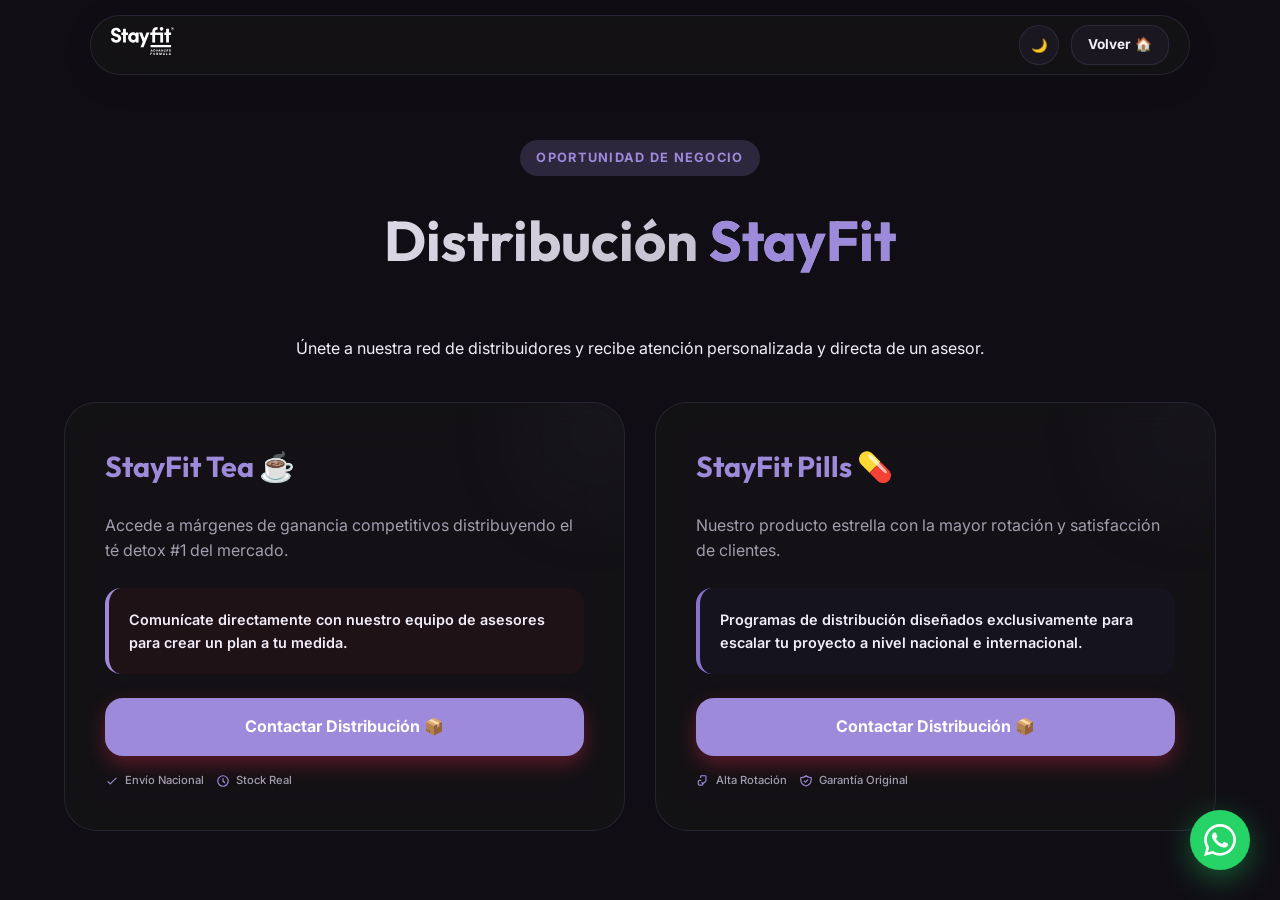
<file: stayfit_mayoristas.html>
<!DOCTYPE html>
<html lang="es" data-theme="dark">
<head>
    <meta charset="UTF-8">
    <meta name="viewport" content="width=device-width, initial-scale=1.0">
    <title>StayFit — Distribución y Mayoristas</title>
    <link rel="preconnect" href="https://fonts.googleapis.com">
    <link rel="preconnect" href="https://fonts.gstatic.com" crossorigin>
    <link href="https://fonts.googleapis.com/css2?family=Inter:wght@400;600;700;800&family=Outfit:wght@700&display=swap" rel="stylesheet">
    <style>
        :root {
            --bg: #100E14;
            --surface: #1A1721;
            --accent: #9D8ADB;
            --secondary: #8A73CD;
            --text: #F2EEFA;
            --text-muted: #A39EAF;
            --border: rgba(157, 138, 219, 0.15);
            --glass-bg: rgba(20, 20, 20, 0.7);
            --glass-blur: blur(24px) saturate(180%);
            --transition: all 0.4s cubic-bezier(0.4, 0, 0.2, 1);
        }

        [data-theme="light"] {
            --bg: #f5f5f7;
            --surface: rgba(255, 255, 255, 0.7);
            --text: #000000;
            --text-muted: #6e6e73;
            --border: rgba(0, 0, 0, 0.08);
            --glass-bg: rgba(255, 255, 255, 0.8);
        }

        * {
            margin: 0;
            padding: 0;
            box-sizing: border-box;
            -webkit-font-smoothing: antialiased;
        }

        body {
            font-family: 'Inter', -apple-system, sans-serif;
            background-color: var(--bg);
            color: var(--text);
            padding-top: 100px;
            transition: background-color 0.5s ease;
            overflow-x: hidden;
            line-height: 1.6;
        }

        .glass {
            background: var(--glass-bg);
            backdrop-filter: var(--glass-blur);
            -webkit-backdrop-filter: var(--glass-blur);
            border: 1px solid var(--border);
        }

        .container {
            max-width: 1200px;
            margin: 0 auto;
            padding: 0 24px;
        }

        header {
            position: fixed;
            top: 15px;
            left: 50%;
            transform: translateX(-50%);
            width: calc(100% - 30px);
            max-width: 1100px;
            height: 60px;
            border-radius: 30px;
            display: flex;
            align-items: center;
            justify-content: space-between;
            padding: 0 20px;
            z-index: 1000;
            box-shadow: 0 8px 32px rgba(0,0,0,0.1);
        }

        .logo { height: 28px; transition: var(--transition); }

        h1 { 
            font-family: 'Outfit'; 
            font-size: clamp(2rem, 5vw, 3.5rem); 
            text-align: center; 
            margin-bottom: 50px;
            background: linear-gradient(135deg, var(--text) 0%, var(--text-muted) 100%);
            -webkit-background-clip: text;
            -webkit-text-fill-color: transparent;
            background-clip: text;
        }

        h1 span {
            color: var(--accent);
            -webkit-text-fill-color: var(--accent);
        }

        .pricing-grid {
            display: grid;
            grid-template-columns: repeat(auto-fit, minmax(340px, 1fr));
            gap: 30px;
            margin-bottom: 60px;
        }

        .mayorista-card {
            padding: 40px;
            border-radius: 32px;
            transition: var(--transition);
            display: flex;
            flex-direction: column;
            position: relative;
            overflow: hidden;
        }

        .mayorista-card:hover {
            transform: translateY(-8px);
            border-color: var(--accent);
            box-shadow: 0 20px 40px rgba(0,0,0,0.15);
        }

        .mayorista-card h2 { 
            font-family: 'Outfit'; 
            font-size: 1.8rem;
            margin-bottom: 24px; 
            color: var(--accent); 
        }

        table { width: 100%; border-collapse: collapse; margin-bottom: 30px; }
        th { text-align: left; color: var(--text-muted); padding: 12px 0; font-size: 0.75rem; text-transform: uppercase; letter-spacing: 0.1em; }
        td { padding: 18px 0; border-bottom: 1px solid var(--border); font-weight: 600; font-size: 1.1rem; }
        .price-highlight { color: var(--accent); font-weight: 800; }

        .disclaimer-box {
            padding: 30px;
            border-radius: 24px;
            background: rgba(157, 138, 219, 0.05);
            border: 1px solid rgba(157, 138, 219, 0.2);
            margin-top: 60px;
            margin-bottom: 60px;
            font-size: 0.95rem;
            line-height: 1.7;
            text-align: center;
        }

        .btn {
            display: inline-flex;
            align-items: center;
            justify-content: center;
            padding: 16px 32px;
            background: var(--accent);
            color: white;
            text-decoration: none;
            border-radius: 18px;
            font-weight: 700;
            transition: var(--transition);
            border: none;
            cursor: pointer;
            box-shadow: 0 8px 20px rgba(255, 45, 85, 0.3);
        }

        .btn:hover { 
            transform: scale(1.02);
            box-shadow: 0 12px 24px rgba(255, 45, 85, 0.4);
        }

        .btn-secondary {
            background: var(--surface);
            color: var(--text);
            box-shadow: none;
            border: 1px solid var(--border);
        }

        .theme-toggle { 
            background: var(--surface); 
            border: 1px solid var(--border);
            color: var(--text); 
            cursor: pointer; 
            width: 40px;
            height: 40px;
            border-radius: 20px;
            display: flex;
            align-items: center;
            justify-content: center;
            transition: var(--transition);
        }

        /* Floating WhatsApp Button */
        .floating-container {
            position: fixed;
            bottom: 30px;
            right: 30px;
            z-index: 2000;
        }

        .float-whatsapp {
            width: 60px;
            height: 60px;
            background-color: #25D366;
            border-radius: 50%;
            display: flex;
            align-items: center;
            justify-content: center;
            box-shadow: 0 8px 30px rgba(37, 211, 102, 0.4);
            border: none;
            cursor: pointer;
            transition: all 0.4s cubic-bezier(0.175, 0.885, 0.32, 1.275);
            text-decoration: none;
        }

        .float-whatsapp svg {
            width: 32px;
            height: 32px;
            fill: white;
        }

        .float-whatsapp:hover {
            transform: scale(1.1) rotate(10deg);
        }

        @media (max-width: 768px) {
            body { padding-top: 80px; }
            header {
                height: 54px;
                top: 10px;
                padding: 0 12px;
                border-radius: 27px;
                width: calc(100% - 20px);
            }
            .logo { height: 20px; }
            .theme-toggle { width: 32px; height: 32px; font-size: 0.9rem; }
            .pricing-grid { grid-template-columns: 1fr; gap: 16px; }
            .mayorista-card { padding: 24px; border-radius: 24px; }
            .mayorista-card h2 { font-size: 1.5rem; }
            h1 { font-size: clamp(1.8rem, 7vw, 2.8rem); margin-bottom: 30px; }
            td { font-size: 0.95rem; padding: 14px 0; }
            .disclaimer-box { padding: 20px; font-size: 0.9rem; }
            .nav-link-text { display: none; }
            .floating-container { bottom: 16px; right: 12px; }
            .float-whatsapp { width: 52px; height: 52px; }
        }
        .btn-pulse {
            animation: btnPulse 2s infinite;
        }

        .sticky-cta-mobile {
            display: none;
            position: fixed;
            bottom: 0;
            left: 0;
            width: 100%;
            background: var(--glass-bg);
            backdrop-filter: var(--glass-blur);
            -webkit-backdrop-filter: var(--glass-blur);
            padding: 16px 24px;
            border-top: 1px solid var(--border);
            z-index: 1500;
            justify-content: space-between;
            align-items: center;
        }

        .trust-badge-row {
            display: flex;
            gap: 12px;
            margin-top: 16px;
            flex-wrap: wrap;
        }

        .trust-badge-mini {
            display: flex;
            align-items: center;
            gap: 6px;
            font-size: 0.7rem;
            color: var(--text-muted);
            font-weight: 500;
        }

        .trust-badge-mini svg {
            width: 14px;
            height: 14px;
            color: var(--accent);
        }

        @media (max-width: 768px) {
            .sticky-cta-mobile { display: flex; }
            body { padding-bottom: 90px; }
        }
    </style>
</head>
<body data-theme="dark">

    <header class="glass">
        <a href="index.html">
            <img id="nav-logo" src="Media/Logos/logo blanco.svg" class="logo" alt="StayFit Logo">
        </a>
        <div style="display: flex; align-items: center; gap: 12px;">
            <button class="theme-toggle" onclick="toggleTheme()" title="Cambiar Tema">
                <span id="theme-icon">🌙</span>
            </button>
            <a href="index.html" class="btn btn-secondary" style="padding: 8px 16px; font-size: 0.85rem;">
                <span class="nav-link-text">Volver</span>
                <span style="margin-left: 4px;">🏠</span>
            </a>
        </div>
    </header>

    <div class="bg-blob blob-1" style="top: -5%; left: 0;"></div>
    <div class="bg-blob blob-2" style="top: 20%; right: 0;"></div>
    <div class="container">
        <div style="margin-top: 40px; text-align: center;">
            <span style="background: rgba(157, 138, 219, 0.2); color: var(--accent); padding: 8px 16px; border-radius: 20px; font-size: 0.8rem; font-weight: 700; text-transform: uppercase; letter-spacing: 0.1em; margin-bottom: 20px; display: inline-block;">Oportunidad de Negocio</span>
        </div>
        <h1>Distribución <span class="text-gradient">StayFit</span></h1>
        <p class="section-subtitle" style="text-align: center; margin-bottom: 40px;">Únete a nuestra red de distribuidores y recibe atención personalizada y directa de un asesor.</p>
        
        <div class="pricing-grid">
            <!-- Te al por mayor -->
            <div class="mayorista-card glass">
                <div style="position: absolute; top: -20px; right: -20px; width: 100px; height: 100px; background: var(--accent); filter: blur(60px); opacity: 0.1;"></div>
                <h2>StayFit Tea ☕</h2>
                <p style="margin-bottom: 24px; color: var(--text-muted);">Accede a márgenes de ganancia competitivos distribuyendo el té detox #1 del mercado.</p>
                <div style="background: rgba(255, 45, 85, 0.05); padding: 20px; border-radius: 16px; margin-bottom: 24px; border-left: 4px solid var(--accent);">
                    <p style="font-weight: 600; font-size: 0.9rem;">Comunícate directamente con nuestro equipo de asesores para crear un plan a tu medida.</p>
                </div>
                <a href="https://wa.me/573103296863?text=Hola%2C%20quiero%20hacer%20un%20pedido%20de%20StayFit%20Tea%20al%20por%20mayor" class="btn btn-pulse whatsapp-link" data-msg="Hola, quiero hacer un pedido de StayFit Tea al por mayor ☕📦">
                    Contactar Distribución 📦
                </a>
                <div class="trust-badge-row">
                    <div class="trust-badge-mini">
                        <svg fill="none" stroke="currentColor" viewBox="0 0 24 24"><path stroke-linecap="round" stroke-linejoin="round" stroke-width="2" d="M5 13l4 4L19 7"></path></svg>
                        <span>Envío Nacional</span>
                    </div>
                    <div class="trust-badge-mini">
                        <svg fill="none" stroke="currentColor" viewBox="0 0 24 24"><path stroke-linecap="round" stroke-linejoin="round" stroke-width="2" d="M12 8v4l3 3m6-3a9 9 0 11-18 0 9 9 0 0118 0z"></path></svg>
                        <span>Stock Real</span>
                    </div>
                </div>
            </div>

            <!-- Pastillas al por mayor -->
            <div class="mayorista-card glass">
                <div style="position: absolute; top: -20px; right: -20px; width: 100px; height: 100px; background: var(--secondary); filter: blur(60px); opacity: 0.1;"></div>
                <h2>StayFit Pills 💊</h2>
                <p style="margin-bottom: 24px; color: var(--text-muted);">Nuestro producto estrella con la mayor rotación y satisfacción de clientes.</p>
                <div style="background: rgba(88, 86, 214, 0.05); padding: 20px; border-radius: 16px; margin-bottom: 24px; border-left: 4px solid var(--secondary);">
                    <p style="font-weight: 600; font-size: 0.9rem;">Programas de distribución diseñados exclusivamente para escalar tu proyecto a nivel nacional e internacional.</p>
                </div>
                <a href="https://wa.me/573103296863?text=Hola%2C%20quiero%20hacer%20un%20pedido%20de%20StayFit%20Pills%20al%20por%20mayor" class="btn btn-pulse whatsapp-link" data-msg="Hola, quiero hacer un pedido de StayFit Pills al por mayor 💊📦">
                    Contactar Distribución 📦
                </a>
                <div class="trust-badge-row">
                    <div class="trust-badge-mini">
                        <svg fill="none" stroke="currentColor" viewBox="0 0 24 24"><path stroke-linecap="round" stroke-linejoin="round" stroke-width="2" d="M12 15v2a2 2 0 01-2 2H6a2 2 0 01-2-2v-4a2 2 0 012-2h2m2 4l2 2 4-4m1-1V4a1 1 0 00-1-1H9a1 1 0 00-1 1v2"></path></svg>
                        <span>Alta Rotación</span>
                    </div>
                    <div class="trust-badge-mini">
                        <svg fill="none" stroke="currentColor" viewBox="0 0 24 24"><path stroke-linecap="round" stroke-linejoin="round" stroke-width="2" d="M9 12l2 2 4-4m5.618-4.016A11.955 11.955 0 0112 2.944a11.955 11.955 0 01-8.618 3.04A12.02 12.02 0 003 9c0 5.591 3.824 10.29 9 11.622 5.176-1.332 9-6.03 9-11.622 0-1.042-.133-2.052-.382-3.016z"></path></svg>
                        <span>Garantía Original</span>
                    </div>
                </div>
            </div>
        </div>
    </div>

    <div class="sticky-cta-mobile">
        <div style="display:flex; flex-direction:column;">
            <span style="font-size:0.7rem; color:var(--text-muted); text-transform:uppercase; font-weight:700;">Distribución VIP</span>
            <span style="font-size:1rem; font-weight:800; color:var(--accent);">Contacto Asesor VIP</span>
        </div>
        <a href="https://wa.me/573103296863?text=Hola, quiero información para ser distribuidor StayFit" class="btn btn-pulse whatsapp-link" data-msg="Hola, quiero información para ser distribuidor StayFit 📦💼" style="padding: 10px 20px; border-radius:14px; font-size: 0.85rem;">Hablar con un Asesor</a>
    </div>

    <div class="floating-container">
        <a href="https://wa.me/573103296863" class="float-btn float-whatsapp whatsapp-link" data-msg="Hola, quiero información sobre StayFit Mayoristas 💼" target="_blank" title="WhatsApp">
            <svg viewBox="0 0 24 24" xmlns="http://www.w3.org/2000/svg"><path d="M17.472 14.382c-.297-.149-1.758-.867-2.03-.967-.273-.099-.471-.148-.67.15-.197.297-.767.966-.94 1.164-.173.199-.347.223-.644.075-.297-.15-1.255-.463-2.39-1.475-.883-.788-1.48-1.761-1.653-2.059-.173-.297-.018-.458.13-.606.134-.133.298-.347.446-.52.149-.174.198-.298.298-.497.099-.198.05-.371-.025-.52-.075-.149-.669-1.612-.916-2.207-.242-.579-.487-.5-.669-.51-.173-.008-.371-.01-.57-.01-.198 0-.52.074-.792.372-.272.297-1.04 1.016-1.04 2.479 0 1.462 1.065 2.875 1.213 3.074.149.198 2.096 3.2 5.077 4.487.709.306 1.262.489 1.694.625.712.227 1.36.195 1.871.118.571-.085 1.758-.719 2.006-1.413.248-.694.248-1.289.173-1.413-.074-.124-.272-.198-.57-.347m-5.421 7.403h-.004a9.87 9.87 0 01-5.031-1.378l-.361-.214-3.741.982.998-3.648-.235-.374a9.86 9.86 0 01-1.51-5.26c.001-5.45 4.436-9.884 9.888-9.884 2.64 0 5.122 1.03 6.988 2.898a9.825 9.825 0 012.893 6.994c-.003 5.45-4.437 9.884-9.885 9.884m8.413-18.297A11.815 11.815 0 0012.05 0C5.495 0 .16 5.335.157 11.892c0 2.096.547 4.142 1.588 5.945L.057 24l6.305-1.654a11.882 11.882 0 005.683 1.448h.005c6.554 0 11.89-5.335 11.893-11.893a11.821 11.821 0 00-3.48-8.413Z" /></svg>
        </a>
    </div>

    <script>
        function updateUI() {
            const savedTheme = localStorage.getItem('stayfit_theme') || 'dark';
            document.body.setAttribute('data-theme', savedTheme);
            document.getElementById('theme-icon').innerText = savedTheme === 'dark' ? '🌙' : '☀️';
            const logoPath = savedTheme === 'dark' ? './Media/Logos/logo blanco.svg' : './Media/Logos/Logo negro.svg';
            document.getElementById('nav-logo').src = logoPath;
        }

        function toggleTheme() {
            const body = document.body;
            const current = body.getAttribute('data-theme');
            const next = current === 'dark' ? 'light' : 'dark';
            body.setAttribute('data-theme', next);
            localStorage.setItem('stayfit_theme', next);
            document.getElementById('theme-icon').innerText = next === 'dark' ? '🌙' : '☀️';
            const logoPath = next === 'dark' ? './Media/Logos/logo blanco.svg' : './Media/Logos/Logo negro.svg';
            document.getElementById('nav-logo').src = logoPath;
        }

        window.onload = updateUI;
    </script>
</body>
</html>
</file>
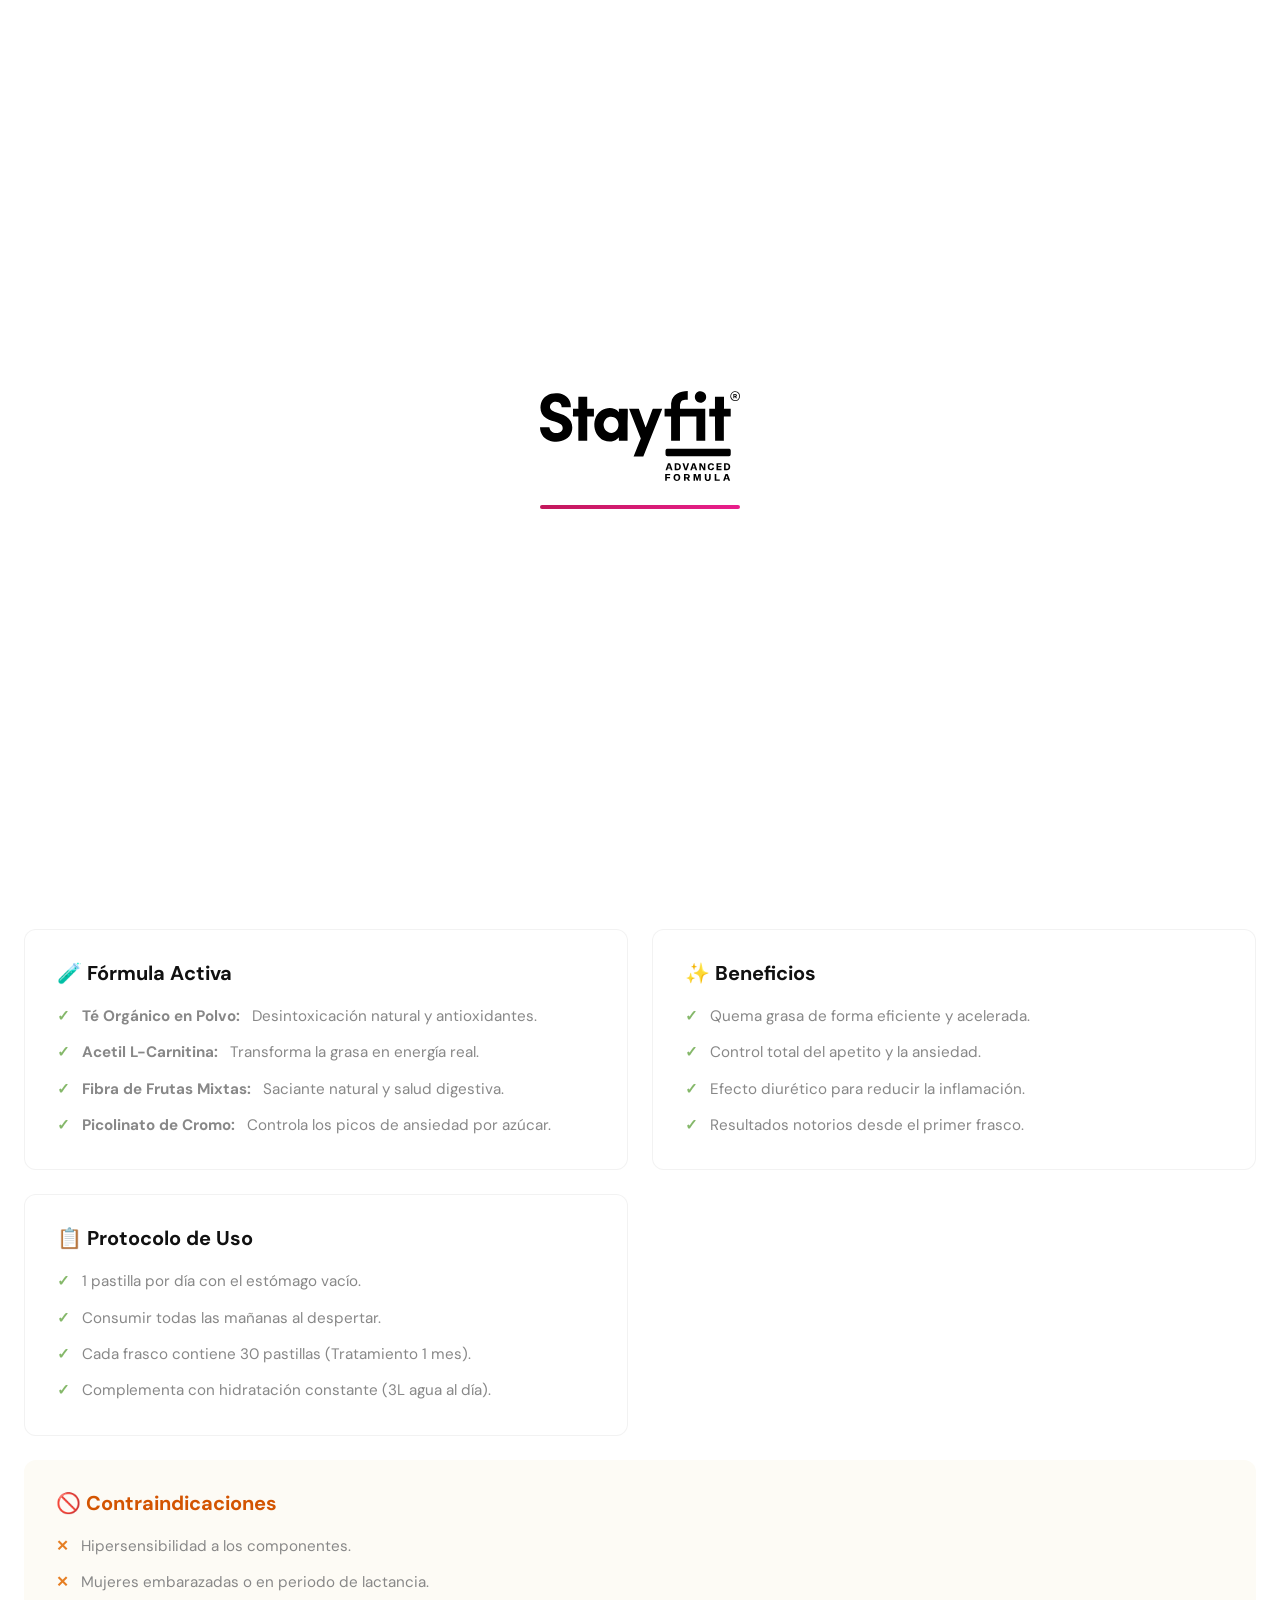
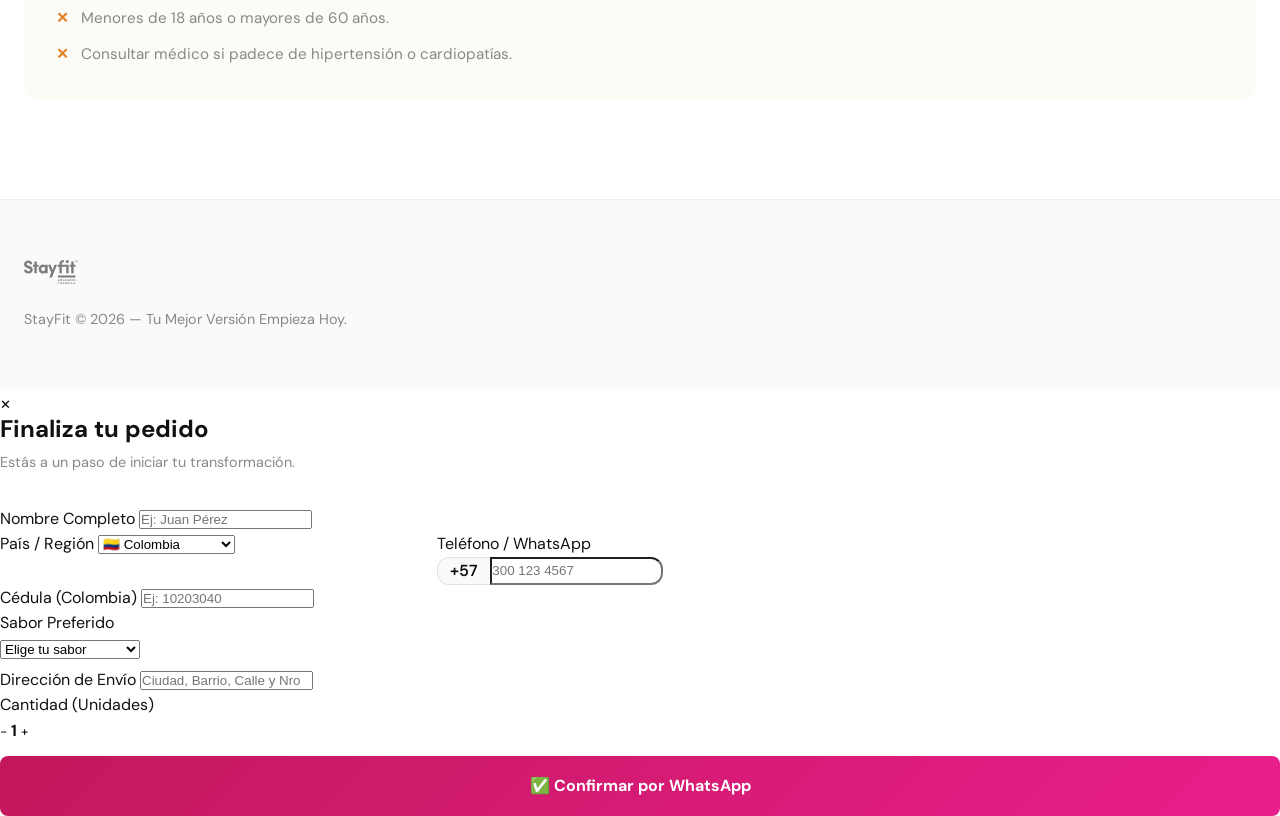
<file: stayfit_pills.html>
<!DOCTYPE html>
<html lang="es" data-theme="light">
<head>
    <meta charset="UTF-8">
    <meta name="viewport" content="width=device-width, initial-scale=1.0">
    <title>StayFit Pills — Evolución Directa y Control Total</title>
    
    <!-- Google Fonts -->
    <link rel="preconnect" href="https://fonts.googleapis.com">
    <link rel="preconnect" href="https://fonts.gstatic.com" crossorigin>
    <link href="https://fonts.googleapis.com/css2?family=Inter:wght@400;500;600;700&family=Outfit:wght@500;600;700;800&display=swap" rel="stylesheet">
    
    <link rel="stylesheet" href="globals.css?v=2.11.0">
    <style>
        /* Product Page Specific Styles */
        body { padding-top: 100px; background-color: #fff; }
        
        .product-hero {
            display: grid;
            grid-template-columns: 1.1fr 0.9fr;
            gap: 64px;
            align-items: center;
            padding: 40px 0 80px 0;
            perspective: 2000px;
        }

        .product-visual {
            position: relative;
            transform-style: preserve-3d;
            display: flex;
            justify-content: center;
            align-items: center;
            min-height: 500px;
        }

        .visual-bg-glow {
            position: absolute;
            width: 400px; height: 400px;
            background: radial-gradient(circle, #EBF3E8 0%, transparent 70%);
            filter: blur(40px);
            z-index: 0;
            opacity: 0.6;
            transform: translateZ(-20px);
        }

        .product-main-img {
            max-width: 100%;
            height: auto;
            filter: drop-shadow(0 30px 60px rgba(0,0,0,0.15));
            z-index: 10;
            transform: translateZ(50px);
            animation: floatProduct 6s ease-in-out infinite;
        }

        @keyframes floatProduct {
            0%, 100% { transform: translateZ(50px) translateY(0); }
            50% { transform: translateZ(70px) translateY(-20px); }
        }

        .product-info-panel {
            display: flex;
            flex-direction: column;
            gap: 24px;
        }

        .product-badge {
            display: inline-flex;
            padding: 8px 16px;
            background: var(--bento-mint);
            color: #1F221E;
            border-radius: var(--radius-sm);
            font-weight: 700;
            font-size: 0.75rem;
            letter-spacing: 1px;
            text-transform: uppercase;
            width: fit-content;
        }

        .product-title {
            font-family: var(--font-headers);
            font-size: 3.5rem;
            line-height: 1.1;
            letter-spacing: -2px;
            font-weight: 800;
        }

        .product-desc {
            font-size: 1.1rem;
            color: var(--text-muted);
            line-height: 1.6;
        }

        .price-panel {
            margin: 24px 0;
            display: flex;
            align-items: baseline;
            gap: 16px;
        }

        .current-price {
            font-family: var(--font-headers);
            font-size: 2.5rem;
            font-weight: 800;
            color: var(--text-dark);
        }

        .old-price {
            font-size: 1.2rem;
            color: var(--text-muted);
            text-decoration: line-through;
            opacity: 0.6;
        }

        .trust-pills {
            display: flex;
            gap: 24px;
            margin-top: 16px;
        }

        .trust-pill {
            display: flex;
            align-items: center;
            gap: 8px;
            font-size: 0.85rem;
            font-weight: 600;
            color: var(--text-muted);
        }

        .trust-pill svg {
            width: 18px;
            height: 18px;
            color: #85B86A;
        }

        /* Bento Info Grid */
        .info-bento {
            display: grid;
            grid-template-columns: 1fr 1fr;
            gap: 24px;
            margin-top: 48px;
        }

        .bento-card {
            background: #fff;
            border: 1px solid rgba(0,0,0,0.05);
            border-radius: var(--radius-lg);
            padding: 32px;
            transition: var(--transition-bounce);
        }

        .bento-card:hover { transform: translateY(-8px); border-color: rgba(0,0,0,0.1); }

        .bento-card h3 {
            font-family: var(--font-headers);
            font-size: 1.25rem;
            margin-bottom: 20px;
            display: flex;
            align-items: center;
            gap: 12px;
        }

        .bento-card ul {
            list-style: none;
            display: flex;
            flex-direction: column;
            gap: 12px;
        }

        .bento-card li {
            font-size: 0.95rem;
            color: var(--text-muted);
            display: flex;
            gap: 12px;
        }

        .bento-card li::before {
            content: '✓';
            color: #85B86A;
            font-weight: 800;
        }

        .warning-strip {
            grid-column: span 2;
            background: var(--bento-peach);
            border: none;
            color: #D35400;
        }

        .warning-strip h3 { color: #D35400; }
        .warning-strip li::before { content: '✕'; color: #E67E22; }

        @media (max-width: 900px) {
            .product-hero { grid-template-columns: 1fr; gap: 40px; text-align: center; }
            .product-info-panel { align-items: center; }
            .info-bento { grid-template-columns: 1fr; }
            .warning-strip { grid-column: span 1; }
            .product-title { font-size: 2.5rem; }
            .trust-pills { justify-content: center; }
        }
    </style>
</head>
<body class="is-loading">

    <!-- Premium Loader -->
    <div class="page-loader" id="page-loader">
        <div class="pl-bg">
            <img src="Media/Logos/Logo negro.svg" alt="StayFit" class="pl-logo">
            <div class="pl-progress-wrap">
                <div class="pl-progress" id="pl-progress"></div>
            </div>
        </div>
    </div>

    <!-- Header (Standardized) -->
    <header>
        <a href="index.html"><img src="Media/Logos/Logo negro.svg" class="header-logo" alt="StayFit Logo"></a>
        <div class="header-tools">
            <button id="currency-toggle" class="btn btn-outline" style="padding: 8px 16px; font-size:0.85rem; min-width: 90px;">🇺🇸 USD</button>
            <a href="index.html" class="btn btn-outline" style="padding: 10px 24px; font-size: 0.9rem;">← Volver</a>
        </div>
    </header>

    <main class="container">
        <section class="product-hero">
            <div class="product-visual">
                <div class="visual-bg-glow"></div>
                <img src="Media/Fotos de producto/Ahora_entregame_el_blanco__2k_delpmaspu.png" alt="StayFit Pills" class="product-main-img">
            </div>

            <div class="product-info-panel reveal">
                <div class="product-badge">Suplemento Dietario 100% Natural</div>
                <h1 class="product-title">StayFit Pills</h1>
                <p class="product-desc">
                    Diseñadas para una transformación real. Nuestra combinación única de ingredientes naturales activa tu metabolismo, controla el apetito y te brinda la energía necesaria para dominar tu día.
                </p>

                <div class="price-panel">
                    <span class="old-price" data-amount-cop="260.000" data-amount-usd="165">$260.000</span>
                    <span class="current-price" id="pills-price" data-amount-cop="210.000" data-amount-usd="130">$210.000 COP</span>
                </div>

                <div class="trust-pills">
                    <div class="trust-pill">
                        <svg fill="none" stroke="currentColor" viewBox="0 0 24 24"><path stroke-linecap="round" stroke-linejoin="round" stroke-width="2" d="M5 13l4 4L19 7"></path></svg>
                        <span>Envío Gratis</span>
                    </div>
                    <div class="trust-pill">
                        <svg fill="none" stroke="currentColor" viewBox="0 0 24 24"><path stroke-linecap="round" stroke-linejoin="round" stroke-width="2" d="M9 12l2 2 4-4m5.618-4.016A11.955 11.955 0 0112 2.944a11.955 11.955 0 01-8.618 3.04A12.02 12.02 0 003 9c0 5.591 3.824 10.29 9 11.622 5.176-1.332 9-6.03 9-11.622 0-1.042-.133-2.052-.382-3.016z"></path></svg>
                        <span>Garantía StayFit</span>
                    </div>
                </div>

                <button class="btn btn-primary btn-accent" data-open-modal data-product="StayFit Pills" style="width: 100%; height: 70px; font-size: 1.25rem; margin-top: 16px;">
                    Ordenar Hoy — $210.000
                </button>
            </div>
        </section>

        <!-- Product Details Grid -->
        <div class="info-bento reveal delay-1">
            <div class="bento-card">
                <h3>🧪 Fórmula Activa</h3>
                <ul>
                    <li><strong>Té Orgánico en Polvo:</strong> Desintoxicación natural y antioxidantes.</li>
                    <li><strong>Acetil L-Carnitina:</strong> Transforma la grasa en energía real.</li>
                    <li><strong>Fibra de Frutas Mixtas:</strong> Saciante natural y salud digestiva.</li>
                    <li><strong>Picolinato de Cromo:</strong> Controla los picos de ansiedad por azúcar.</li>
                </ul>
            </div>

            <div class="bento-card">
                <h3>✨ Beneficios</h3>
                <ul>
                    <li>Quema grasa de forma eficiente y acelerada.</li>
                    <li>Control total del apetito y la ansiedad.</li>
                    <li>Efecto diurético para reducir la inflamación.</li>
                    <li>Resultados notorios desde el primer frasco.</li>
                </ul>
            </div>

            <div class="bento-card">
                <h3>📋 Protocolo de Uso</h3>
                <ul>
                    <li>1 pastilla por día con el estómago vacío.</li>
                    <li>Consumir todas las mañanas al despertar.</li>
                    <li>Cada frasco contiene 30 pastillas (Tratamiento 1 mes).</li>
                    <li>Complementa con hidratación constante (3L agua al día).</li>
                </ul>
            </div>

            <div class="bento-card warning-strip">
                <h3>🚫 Contraindicaciones</h3>
                <ul>
                    <li>Hipersensibilidad a los componentes.</li>
                    <li>Mujeres embarazadas o en periodo de lactancia.</li>
                    <li>Menores de 18 años o mayores de 60 años.</li>
                    <li>Consultar médico si padece de hipertensión o cardiopatías.</li>
                </ul>
            </div>
        </div>
    </main>

    <footer style="margin-top: 100px; padding: 60px 0; background: #fafafa; border-top: 1px solid #eee;">
        <div class="container text-center">
            <img src="Media/Logos/Logo negro.svg" alt="StayFit" style="height: 24px; opacity: 0.5; margin-bottom: 24px;">
            <p style="color: var(--text-muted); font-size: 0.9rem;">StayFit © 2026 — Tu Mejor Versión Empieza Hoy.</p>
        </div>
    </footer>

    <!-- Order Modal -->
    <div class="modal-overlay" id="order-modal">
        <div class="modal-content">
            <button class="modal-close" id="close-modal">✕</button>
            <h2 id="modal-product-title" style="font-family: var(--font-headers); margin-bottom: 8px;">Finaliza tu pedido</h2>
            <p style="color: var(--text-muted); font-size: 0.9rem; margin-bottom: 32px;">Estás a un paso de iniciar tu transformación.</p>
            
            <form id="checkout-form">
                <input type="hidden" name="product" id="product-hidden-input" value="StayFit Pills">
                
                <div class="form-group">
                    <label>Nombre Completo</label>
                    <input type="text" class="form-control" name="name" placeholder="Ej: Juan Pérez" required>
                </div>

                <div class="form-group row" style="display: flex; flex-wrap: wrap; gap: 16px;">
                    <div style="flex: 1; min-width: 120px;">
                        <label>País / Región</label>
                        <select class="form-control" name="country" id="country-select" required>
                            <option value="Colombia">🇨🇴 Colombia</option>
                            <option value="Estados Unidos">🇺🇸 Estados Unidos</option>
                        </select>
                    </div>
                    <div style="flex: 2; min-width: 200px;">
                        <label>Teléfono / WhatsApp</label>
                        <div style="display: flex;">
                            <span id="country-code" style="display: flex; align-items: center; padding: 0 12px; background: rgba(0,0,0,0.02); border: 1px solid rgba(0,0,0,0.1); border-right: none; border-radius: 12px 0 0 12px; font-weight: 600; font-family: var(--font-headers);">+57</span>
                            <input type="tel" class="form-control" name="phone" id="phone-input" placeholder="300 123 4567" style="border-radius: 0 12px 12px 0;" required>
                        </div>
                    </div>
                </div>

                <div class="form-group" id="id-group">
                    <label id="id-label">Cédula (Colombia)</label>
                    <input type="text" class="form-control" name="identification" id="id-input" placeholder="Ej: 10203040" required>
                </div>

                <div class="form-group" id="flavor-group-container">
                    <label id="flavor-label">Sabor Preferido</label>
                    <div id="flavor-selects">
                        <select class="form-control" name="flavor1" id="flavor1" style="margin-bottom: 8px;">
                            <option value="" disabled selected>Elige tu sabor</option>
                            <option value="No aplica">No aplica (Pastillas)</option>
                            <option value="🍊 Naranja">🍊 Naranja</option>
                            <option value="🍍 Piña">🍍 Piña</option>
                            <option value="🍓 Frutos Rojos">🍓 Frutos Rojos</option>
                            <option value="🍋 Limón">🍋 Limón</option>
                            <option value="🍇 Uva">🍇 Uva</option>
                        </select>
                        <select class="form-control" name="flavor2" id="flavor2" style="margin-bottom: 8px; display: none;">
                            <option value="" disabled selected>Elige tu 2do sabor</option>
                            <option value="🍊 Naranja">🍊 Naranja</option>
                            <option value="🍍 Piña">🍍 Piña</option>
                            <option value="🍓 Frutos Rojos">🍓 Frutos Rojos</option>
                            <option value="🍋 Limón">🍋 Limón</option>
                            <option value="🍇 Uva">🍇 Uva</option>
                        </select>
                        <select class="form-control" name="flavor3" id="flavor3" style="display: none;">
                            <option value="" disabled selected>Elige tu 3er sabor</option>
                            <option value="🍊 Naranja">🍊 Naranja</option>
                            <option value="🍍 Piña">🍍 Piña</option>
                            <option value="🍓 Frutos Rojos">🍓 Frutos Rojos</option>
                            <option value="🍋 Limón">🍋 Limón</option>
                            <option value="🍇 Uva">🍇 Uva</option>
                        </select>
                    </div>
                </div>

                <div class="form-group">
                    <label>Dirección de Envío</label>
                    <input type="text" class="form-control" name="address" placeholder="Ciudad, Barrio, Calle y Nro" required>
                </div>

                <div class="form-group">
                    <label>Cantidad (Unidades)</label>
                    <div class="qty-control">
                        <button type="button" class="qty-btn" id="qty-minus">−</button>
                        <span id="qty-val" style="width: 30px; text-align: center; font-weight: 700;">1</span>
                        <button type="button" class="qty-btn" id="qty-plus">+</button>
                    </div>
                    <input type="hidden" name="quantity" id="quantity-input" value="1">
                </div>

                <button type="submit" class="btn btn-primary" style="width: 100%; height: 60px; margin-top: 12px;">
                    ✅ Confirmar por WhatsApp
                </button>
            </form>
        </div>
    </div>

    <!-- Scripts -->
    <script src="stayfit-conversion.js"></script>
    <script src="checkout.js"></script>
    <script>
        // Loader logic (localized)
        window.addEventListener('load', () => {
            const loader = document.getElementById('page-loader');
            const progress = document.getElementById('pl-progress');
            let p = 0;
            const interval = setInterval(() => {
                p += Math.random() * 30;
                if (p >= 100) {
                    p = 100;
                    clearInterval(interval);
                    setTimeout(() => {
                        loader.classList.add('loaded');
                        document.body.classList.remove('is-loading');
                        initAnimations();
                    }, 200);
                }
                progress.style.width = p + '%';
            }, 100);
        });

        function initAnimations() {
            const observers = new IntersectionObserver((entries) => {
                entries.forEach(entry => {
                    if (entry.isIntersecting) entry.target.classList.add('active');
                });
            }, { threshold: 0.1 });
            document.querySelectorAll('.reveal').forEach(el => observers.observe(el));
        }
    </script>
</body>
</html>
</file>
<file: globals.css>
/*
  ── StayFit Design System 10.0 ──
  Senior Staff Engineer Rebuild (Production-Grade)
  Focus: UX/UI Pro Max + Conversion Funnel
*/

@import url('https://fonts.googleapis.com/css2?family=Syne:wght@400;600;700;800&family=DM+Sans:wght@300;400;500;700&display=swap');

:root {
    /* Brand Identity (Purple/Magenta - Verified) */
    --brand-primary: #C2185B; 
    --brand-secondary: #E91E8C;
    --brand-gradient: linear-gradient(135deg, #C2185B 0%, #E91E8C 100%);
    --brand-gradient-hover: linear-gradient(135deg, #a5144d 0%, #d81b60 100%);
    
    /* Luxury Accents (Gold reserved for micro-details) */
    --brand-gold: #D4AF37;
    --brand-gold-light: #F9E2AF;
    
    /* Modern Surfaces */
    --surface-0: #ffffff;
    --surface-1: #fafafa;
    --surface-2: #f4f4f4;
    --surface-dark: #000000;
    --surface-x: #121212;
    
    /* Text */
    --text-primary: #111111;
    --text-secondary: #444444;
    --text-muted: #888888;
    --text-white: #ffffff;
    
    /* Functional */
    --accent: var(--brand-primary);
    --success: #10b981;
    --error: #ef4444;
    --warning: #f59e0b;
    --border: #e5e5e5;
    --border-focus: var(--brand-primary);
    
    /* Layout Tokens */
    --radius-sm: 4px;
    --radius-md: 8px;
    --radius-lg: 12px;
    --radius-pill: 999px;
    --shadow-sm: 0 2px 4px rgba(0,0,0,0.05);
    --shadow-md: 0 10px 20px rgba(0,0,0,0.1);
    --shadow-lg: 0 20px 40px rgba(0,0,0,0.15);
    --container: 1280px;
    --header-h: 80px;

    /* Bento Premium Colors */
    --bento-peach: #FDFBF5;
    --bento-mint: #FAF9F6;
    --bento-yellow: #F5F4F0;
    --bento-lilac: #FFFFFF;
}



/* ── Reset & Base ────────────────────────────────────────────────────────── */
* { margin: 0; padding: 0; box-sizing: border-box; -webkit-font-smoothing: antialiased; }
html { scroll-behavior: smooth; font-size: 16px; }
body {
    font-family: 'DM Sans', sans-serif;
    background-color: var(--surface-1);
    color: var(--text-primary);
    line-height: 1.6;
    overflow-x: hidden;
}

h1, h2, h3, .syne { font-family: 'Syne', sans-serif; font-weight: 700; line-height: 1.1; }
a { text-decoration: none; color: inherit; transition: 0.2s ease; }
img { max-width: 100%; height: auto; display: block; }
ul { list-style: none; }
button { font-family: inherit; cursor: pointer; border: none; background: none; }

.container { width: 100%; max-width: var(--container); margin: 0 auto; padding: 0 24px; }
.section-padding { padding: 3rem 0; min-height: auto; }
.sr-only { position: absolute; width: 1px; height: 1px; padding: 0; margin: -1px; overflow: hidden; clip: rect(0,0,0,0); border: 0; }
.text-gradient { background: var(--brand-gradient); -webkit-background-clip: text; -webkit-text-fill-color: transparent; font-weight: 800; }
.text-brand { color: var(--brand-primary); }

/* ── Loader ─────────────────────────────────────────────────────────────── */
.page-loader {
    position: fixed; top: 0; left: 0; width: 100%; height: 100%;
    background: var(--surface-0); z-index: 9999;
    display: flex; align-items: center; justify-content: center;
}
.pl-bg { text-align: center; }
.pl-logo { margin-bottom: 24px; animation: pulse 2s infinite ease-in-out; }
.pl-progress-wrap { width: 200px; height: 4px; background: var(--surface-2); border-radius: 4px; overflow: hidden; margin: 0 auto; }
.pl-progress { width: 0%; height: 100%; background: var(--brand-gradient); transition: width 0.3s ease; }
.pl-percentage { margin-top: 12px; font-weight: 700; color: var(--brand-primary); font-size: 0.8rem; letter-spacing: 0.1em; }

@keyframes pulse { 0%, 100% { opacity: 1; transform: scale(1); } 50% { opacity: 0.7; transform: scale(0.95); } }

/* ── Header ─────────────────────────────────────────────────────────────── */
.header-main {
    position: fixed; top: 0; left: 0; width: 100%; height: var(--header-h);
    background: rgba(255, 255, 255, 0.85); backdrop-filter: blur(12px);
    z-index: 100; border-bottom: 1px solid var(--border);
    display: flex; align-items: center;
}
.header-container { display: flex; align-items: center; justify-content: space-between; }
.header-logo { height: 32px; }
.header-nav .nav-list { display: flex; gap: 32px; }
.nav-list a { font-weight: 600; font-size: 0.9rem; color: var(--text-secondary); }
.nav-list a:hover { color: var(--brand-primary); }
.header-tools { display: flex; align-items: center; gap: 16px; }

@media (max-width: 768px) {
    .header-nav { display: none; }
}

/* ── Hero ───────────────────────────────────────────────────────────────── */
.hero-immersive {
    position: relative; min-height: 100vh; padding-top: var(--header-h);
    display: flex; align-items: center; overflow: hidden; background: var(--surface-dark);
}
.hero-bg {
    position: absolute; inset: 0; width: 100%; height: 100%;
    z-index: 1;
}
.hero-bg img { 
    width: 100%; height: 100%; 
    object-fit: cover; 
    opacity: 1; /* Forzamos visibilidad completa */
    filter: brightness(0.85); /* Un toque de elegancia */
}
.hero-bg::after {
    content: '';
    position: absolute;
    inset: 0;
    background: linear-gradient(to right, rgba(18, 10, 13, 0.95) 0%, rgba(18, 10, 13, 0.6) 50%, rgba(18, 10, 13, 0.2) 100%);
    z-index: 2;
}
.hero-container { position: relative; z-index: 2; color: var(--text-white); }
.hero-tag { 
    display: inline-block; padding: 6px 16px; background: rgba(255,255,255,0.1); 
    border: 1px solid rgba(255,255,255,0.2); border-radius: var(--radius-pill);
    font-size: 0.75rem; font-weight: 700; letter-spacing: 0.1em; text-transform: uppercase;
    margin-bottom: 24px; color: var(--text-white);
}
.hero-title { 
    font-size: clamp(1.8rem, 8vw, 4.5rem); 
    margin-bottom: 24px; 
    letter-spacing: -0.04em; 
    word-break: break-word;
}
.hero-desc { font-size: 1.1rem; color: rgba(255,255,255,0.8); max-width: 600px; margin-bottom: 40px; }
.hero-actions { display: flex; gap: 16px; align-items: center; }
.hero-catalog-btns { display: flex; gap: 12px; align-items: center; flex-wrap: wrap; margin-top: 4px; }

@media (max-width: 768px) {
    .hero-bg { width: 100%; mask-image: linear-gradient(to bottom, transparent, black 40%); opacity: 0.4; }
    .hero-title { font-size: 2.5rem; }
    .hero-actions { flex-direction: column; width: 100%; }
    .hero-catalog-btns { flex-direction: column; width: 100%; }
    .hero-catalog-btns .btn { width: 100%; text-align: center; }
    .btn-full-mobile { width: 100%; }
}

/* ── Social Proof ── */
.social-proof-bar {
    margin-top: 64px; display: flex; align-items: center; gap: 40px;
}
.sp-item { display: flex; flex-direction: column; }
.sp-number { font-size: 1.5rem; font-weight: 800; font-family: 'Syne'; color: var(--text-white); }
.sp-label { font-size: 0.75rem; text-transform: uppercase; letter-spacing: 0.05em; opacity: 0.6; }
.sp-stars { color: #facc15; font-size: 0.9rem; }
.sp-divider { height: 40px; width: 1px; background: rgba(255,255,255,0.1); }

/* ── Products Grid ──────────────────────────────────────────────────────── */
.section-header { text-align: center; margin-bottom: 4rem; }
.section-title { font-size: 2.5rem; margin-bottom: 12px; }
.section-lead { font-size: 1.1rem; color: var(--text-secondary); }

.product-grid {
    display: grid; grid-template-columns: repeat(auto-fill, minmax(300px, 1fr));
    gap: 32px;
}
.product-card {
    background: var(--surface-0);
    border-radius: var(--radius-lg);
    overflow: hidden;
    border: 1px solid var(--border);
    transition: 0.4s cubic-bezier(0.16, 1, 0.3, 1);
    display: flex;
    flex-direction: column;
    margin-bottom: 2rem;
}
.product-card:hover { transform: translateY(-8px); border-color: var(--brand-primary); box-shadow: var(--shadow-lg); }
.product-visual { position: relative; aspect-ratio: 1.1; background: var(--surface-2); overflow: hidden; }
.product-visual img { width: 100%; height: 100%; object-fit: cover; transition: transform 0.5s ease; }
.product-card:hover .product-visual img { transform: scale(1.08); }
.card-badge {
    position: absolute; top: 16px; right: 16px; padding: 6px 12px;
    background: var(--brand-gradient); color: var(--text-white);
    border-radius: var(--radius-sm); font-size: 0.65rem; font-weight: 800;
}
.card-badge.accent { background: #000; }

.product-body { padding: 24px; flex-grow: 1; display: flex; flex-direction: column; }
.product-name { font-size: 1.5rem; margin-bottom: 8px; }
.product-description { font-size: 0.9rem; color: var(--text-secondary); margin-bottom: 20px; }
.product-price { margin-top: auto; margin-bottom: 24px; display: flex; flex-direction: column; gap: 4px; }
.price-main { font-size: 1.85rem; font-weight: 800; color: var(--brand-primary); font-family: 'Syne', sans-serif; line-height: 1.2; }
.price-strikethrough { font-size: 0.9rem; color: var(--text-muted); text-decoration: line-through; opacity: 0.8; }
.price-main small { font-size: 0.8rem; font-weight: 500; opacity: 0.7; margin-left: 4px; }

/* ── Combos (Elite Typography-First) ─────────────────────────────────── */
.combos-grid { 
    display: grid; 
    grid-template-columns: repeat(auto-fit, minmax(320px, 1fr)); 
    gap: 32px; 
}
.combo-card {
    background: var(--surface-0); 
    padding: 3rem 2rem; 
    border-radius: var(--radius-lg);
    border: 2px solid var(--border); 
    position: relative; 
    display: flex; 
    flex-direction: column;
    transition: 0.5s cubic-bezier(0.16, 1, 0.3, 1);
    min-height: 540px;
}
.combo-card.featured {
    border-color: var(--brand-primary);
    background: linear-gradient(180deg, rgba(194, 24, 91, 0.05) 0%, var(--surface-0) 100%);
    box-shadow: 0 20px 50px rgba(194, 24, 91, 0.1);
}
.combo-card:hover { 
    transform: translateY(-10px); 
    border-color: var(--brand-primary); 
}

.combo-header { text-align: center; margin-bottom: 2.5rem; }
.combo-tag {
    display: inline-block;
    padding: 6px 16px;
    background: var(--surface-2);
    color: var(--brand-primary);
    border-radius: 100px;
    font-size: 0.7rem;
    font-weight: 900;
    letter-spacing: 0.1em;
    margin-bottom: 12px;
    text-transform: uppercase;
}
.combo-tag.accent { background: var(--brand-gradient); color: #fff; }
.combo-subtitle {
    display: block; font-size: 0.75rem; font-weight: 600; opacity: 0.5;
    letter-spacing: 0.2em; text-transform: uppercase;
}

.combo-name { 
    font-size: 1.85rem; text-align: center; margin-bottom: 12px; 
    color: var(--text-primary); font-family: 'Syne', sans-serif;
}
.combo-desc { font-size: 0.95rem; color: var(--text-secondary); text-align: center; margin-bottom: 2rem; }
.combo-price { font-size: 2.25rem; font-weight: 800; margin-bottom: 24px; font-family: 'Syne'; color: var(--brand-primary); }

.combo-features { margin-bottom: 2.5rem; flex-grow: 1; }
.combo-features li { 
    font-size: 0.9rem; padding: 12px 0; border-bottom: 1px solid rgba(0,0,0,0.05);
    display: flex; align-items: center; justify-content: center;
    color: var(--text-secondary);
}
.combo-features li::before { content: '✓'; color: var(--brand-primary); font-weight: 900; margin-right: 12px; }

/* ── Bento ─────────────────────────────────────────────────────────────── */
.bento-grid { display: grid; grid-template-columns: repeat(4, 1fr); gap: 24px; }
.bento-item {
    padding: 32px; border-radius: var(--radius-lg); background: var(--bento-bg, var(--surface-2));
    transition: 0.3s ease;
    display: flex;
    flex-direction: column;
    height: 100%;
}
.bento-icon { width: 48px; height: 48px; background: #fff; border-radius: 12px; 
    display: flex; align-items: center; justify-content: center; margin-bottom: 20px;
    box-shadow: 0 4px 12px rgba(0,0,0,0.05); color: var(--brand-primary);
}
.bento-title { font-size: 1.15rem; margin-bottom: 8px; }
.bento-item p { font-size: 0.85rem; color: var(--text-secondary); }

@media (max-width: 1024px) {
    .bento-grid { grid-template-columns: repeat(2, 1fr); }
}
@media (max-width: 640px) {
    .bento-grid { grid-template-columns: 1fr; }
}

/* ── Hero USA Badge ────────────────────────────────────────────────────── */
.hero-usa-badge {
    display: inline-flex;
    align-items: center;
    gap: 8px;
    margin-top: 16px;
    padding: 8px 16px;
    background: rgba(255,255,255,0.12);
    border: 1px solid rgba(255,255,255,0.25);
    border-radius: 50px;
    font-size: 0.85rem;
    font-weight: 500;
    color: #fff;
    backdrop-filter: blur(4px);
}
.hero-usa-badge .usa-flag { font-size: 1.1rem; }

/* ── Testimonials (Card Grid) ───────────────────────────────────────────── */
.testi-grid {
    display: grid;
    grid-template-columns: repeat(3, 1fr);
    gap: 24px;
    margin-top: 48px;
}
@media (max-width: 900px) { .testi-grid { grid-template-columns: repeat(2, 1fr); } }
@media (max-width: 600px) { .testi-grid { grid-template-columns: 1fr; } }

.testi-card {
    background: #fff;
    border-radius: var(--radius-md);
    border: 1px solid var(--border);
    overflow: hidden;
    display: flex;
    flex-direction: column;
    transition: transform 0.25s ease, box-shadow 0.25s ease;
}
.testi-card:hover {
    transform: translateY(-4px);
    box-shadow: 0 12px 32px rgba(0,0,0,0.1);
}
.testi-card-body {
    padding: 20px;
    display: flex;
    flex-direction: column;
    gap: 10px;
    flex-grow: 1;
}
.testi-card-stars { color: #f59e0b; font-size: 1rem; letter-spacing: 2px; }
.testi-card-quote {
    font-size: 0.9rem;
    color: var(--text-secondary);
    line-height: 1.6;
    flex-grow: 1;
}
.testi-card-author { margin-top: auto; display: flex; align-items: center; gap: 12px; }
.testi-card-avatar {
    width: 44px; height: 44px; flex-shrink: 0;
    background: var(--av-color, var(--brand-primary));
    border-radius: 50%;
    display: flex; align-items: center; justify-content: center;
    color: #fff; font-weight: 700; font-size: 0.8rem; letter-spacing: 0.5px;
}
.testi-card-name { display: block; font-weight: 700; font-size: 0.9rem; color: var(--text-primary); }
.testi-card-location { display: block; font-size: 0.78rem; color: var(--text-muted); }

/* ── Testimonials (Smartphone Style — LEGACY, kept for reference) ───────── */
.testi-smartphone-wrapper {
    display: flex;
    justify-content: center;
    align-items: center;
    padding: 2rem 0;
    position: relative;
    perspective: 1000px;
}

/* Side Previews (Desktop Only) */
.testi-smartphone-wrapper::before,
.testi-smartphone-wrapper::after {
    content: '';
    position: absolute;
    width: 240px;
    height: 480px;
    background: #111;
    border-radius: 30px;
    opacity: 0.3;
    z-index: -1;
    filter: blur(2px);
    transition: all 0.5s ease;
}

.testi-smartphone-wrapper::before {
    left: 10%;
    transform: rotateY(25deg) scale(0.8);
    background-image: url('Media/Testimonios/testi_img_1.jpg');
    background-size: cover;
}

.testi-smartphone-wrapper::after {
    right: 10%;
    transform: rotateY(-25deg) scale(0.8);
    background-image: url('Media/Testimonios/testi_img_2.jpg');
    background-size: cover;
}

@media (max-width: 1200px) {
    .testi-smartphone-wrapper::before,
    .testi-smartphone-wrapper::after {
        display: none;
    }
}

.smartphone-case {
    position: relative;
    width: 300px;
    height: 600px;
    background: #000;
    border-radius: 40px;
    box-shadow: 
        0 0 0 4px #222,
        0 50px 100px -20px rgba(0,0,0,0.5),
        0 30px 60px -30px rgba(0,0,0,0.3);
    padding: 10px;
    transition: transform 0.3s ease;
    z-index: 2;
}

.smartphone-bezel {
    position: absolute;
    top: 0;
    left: 50%;
    transform: translateX(-50%);
    width: 140px;
    height: 28px;
    background: #000;
    z-index: 10;
    border-bottom-left-radius: 18px;
    border-bottom-right-radius: 18px;
}

.smartphone-speaker {
    position: absolute;
    top: 10px;
    left: 50%;
    transform: translateX(-50%);
    width: 40px;
    height: 4px;
    background: #1a1a1a;
    border-radius: 2px;
}

.smartphone-screen {
    position: relative;
    width: 100%;
    height: 100%;
    background: #111;
    border-radius: 30px;
    overflow: hidden;
}

.testimonial-track {
    position: relative;
    width: 100%;
    height: 100%;
    perspective: 1200px;
    transform-style: preserve-3d;
}

.testi-slide {
    position: absolute;
    top: 0;
    left: 0;
    width: 100%;
    height: 100%;
    backface-visibility: hidden;
    will-change: transform, opacity, filter;
}

.testi-slide img,
.testi-slide video {
    width: 100%;
    height: 100%;
    object-fit: cover;
}

/* Slider Overlay UI (Instagram Style) */
.testi-overlay-ui {
    position: absolute;
    inset: 0;
    pointer-events: none;
    background: linear-gradient(to bottom, rgba(0,0,0,0.4) 0%, transparent 15%, transparent 85%, rgba(0,0,0,0.4) 100%);
    display: flex;
    flex-direction: column;
    justify-content: space-between;
    padding: 15px;
}

.testi-progress-bars {
    display: flex;
    gap: 4px;
    width: 100%;
}

.testi-progress-bar {
    height: 2px;
    flex: 1;
    background: rgba(255,255,255,0.3);
    border-radius: 2px;
    overflow: hidden;
}

.testi-progress-fill {
    height: 100%;
    width: 0%;
    background: #fff;
    transition: width linear;
}

.testi-user-info {
    display: flex;
    align-items: center;
    gap: 10px;
    margin-top: 10px;
}

.testi-avatar {
    width: 32px;
    height: 32px;
    background: var(--brand-gradient);
    border-radius: 50%;
    display: flex;
    align-items: center;
    justify-content: center;
    font-size: 14px;
    border: 1px solid rgba(255,255,255,0.8);
}

.testi-meta {
    display: flex;
    flex-direction: column;
}

.testi-name {
    color: #fff;
    font-size: 12px;
    font-weight: 700;
}

.testi-status {
    color: rgba(255,255,255,0.8);
    font-size: 10px;
}

.smartphone-button {
    position: absolute;
    bottom: 5px;
    left: 50%;
    transform: translateX(-50%);
    width: 40px;
    height: 2px;
    background: rgba(255,255,255,0.2);
    border-radius: 1px;
}

@media (max-width: 768px) {
    .smartphone-case {
        width: 280px;
        height: 560px;
    }
}

/* ── FAQ ───────────────────────────────────────────────────────────────── */
.faq-grid { max-width: 800px; margin: 0 auto; display: flex; flex-direction: column; gap: 16px; }
.faq-item { background: #fff; border-radius: var(--radius-md); border: 1px solid var(--border); overflow: hidden; }
.faq-item summary { 
    padding: 24px; font-weight: 700; font-family: 'Syne'; cursor: pointer;
    list-style: none; display: flex; justify-content: space-between; align-items: center;
}
.faq-item summary::after { content: '＋'; transition: 0.3s; }
.faq-item[open] summary::after { transform: rotate(45deg); }
.faq-answer { padding: 0 24px 24px; color: var(--text-secondary); font-size: 0.95rem; }

/* ── Final CTA ── */
.section-final-cta .container { 
    background: var(--surface-dark); border-radius: var(--radius-lg); padding: 64px; color: #fff;
    overflow: hidden; position: relative;
}
.cta-layout-wrapper { display: flex; align-items: center; justify-content: space-between; gap: 40px; position: relative; z-index: 2; }
.cta-content h2 { font-size: 3rem; margin-bottom: 16px; }
.cta-content p { font-size: 1.25rem; opacity: 0.8; margin-bottom: 32px; }
.cta-visual img { filter: drop-shadow(0 10px 25px rgba(0,0,0,0.2)); }

@media (max-width: 768px) {
    .section-final-cta .container { padding: 40px 24px; }
    .cta-layout-wrapper { flex-direction: column; text-align: center; }
    .cta-content h2 { font-size: 2rem; }
}

/* ── Wholesale ── */
.wholesale-details { }
.btn-distributor { 
    width: 100%; display: flex; align-items: center; justify-content: space-between;
    padding: 24px 32px; border-radius: var(--radius-lg); background: var(--surface-2);
    border: 2px dashed var(--brand-primary); transition: 0.3s;
}
.btn-distributor:hover { background: var(--surface-3); }
.distributor-arrow { font-size: 1.5rem; transition: 0.3s; }
.wholesale-details[open] .distributor-arrow { transform: rotate(90deg); }

/* ── Footer ─────────────────────────────────────────────────────────────── */
.footer-main { background: #fff; padding-top: 80px; border-top: 1px solid var(--border); }
.footer-grid { display: grid; grid-template-columns: 2fr 2fr 3fr; gap: 64px; border-bottom: 1px solid var(--border); padding-bottom: 64px; }
.footer-brand p { margin-top: 16px; color: var(--text-muted); }
.footer-links { display: flex; gap: 64px; }
.footer-col h4 { font-size: 0.8rem; text-transform: uppercase; letter-spacing: 0.1em; color: var(--text-muted); margin-bottom: 24px; }
.footer-col a { display: block; margin-bottom: 12px; font-weight: 500; font-size: 0.9rem; color: var(--text-secondary); }
.footer-news h4 { margin-bottom: 12px; }
.footer-news p { font-size: 0.85rem; color: var(--text-muted); margin-bottom: 20px; }
.footer-form .input-group { display: flex; gap: 8px; }
.footer-form input { 
    flex-grow: 1; padding: 12px 16px; border-radius: var(--radius-sm); 
    border: 1px solid var(--border); background: var(--surface-1);
}
.footer-bottom { padding: 32px 0; font-size: 0.75rem; color: var(--text-muted); }

@media (max-width: 992px) {
    .footer-grid { grid-template-columns: 1fr; gap: 40px; }
}

/* ── Sticky Footer CTA (Mobile Only) ────────────────────────────────────── */
.sticky-footer-cta {
    position: fixed; bottom: 0; left: 0; width: 100%; 
    background: #fff; border-top: 1px solid var(--border);
    padding: 16px 24px; z-index: 90;
    display: flex; align-items: center; justify-content: space-between;
    box-shadow: 0 -8px 24px rgba(0,0,0,0.05);
    transform: translateY(100%); transition: 0.4s ease;
}
body.is-scrolled .sticky-footer-cta { transform: translateY(0); }

.sticky-info { display: flex; flex-direction: column; }
.sticky-info .label { font-size: 0.65rem; font-weight: 800; color: var(--brand-purple); letter-spacing: 0.05em; }
.sticky-info .price { font-size: 1.1rem; font-weight: 800; font-family: 'Syne'; }

@media (min-width: 769px) { .sticky-footer-cta { display: none; } }

/* ── Floating WhatsApp ──────────────────────────────────────────────────── */
.float-wa {
    position: fixed; right: 24px; bottom: 90px; width: 64px; height: 64px;
    background: #25D366; color: #fff; border-radius: var(--radius-pill);
    display: flex; align-items: center; justify-content: center;
    box-shadow: 0 8px 32px rgba(37, 211, 102, 0.4); z-index: 80;
    transition: 0.3s cubic-bezier(0.175, 0.885, 0.32, 1.275);
}
.float-wa:hover { transform: scale(1.1) rotate(10deg); }

@media (max-width: 768px) { .float-wa { bottom: 100px; width: 56px; height: 56px; } }

/* ── Buttons ────────────────────────────────────────────────────────────── */
.btn {
    display: inline-flex; align-items: center; justify-content: center;
    padding: 12px 24px; border-radius: var(--radius-md); font-weight: 700;
    font-size: 1rem; transition: 0.3s cubic-bezier(0.16, 1, 0.3, 1);
    white-space: nowrap;
    gap: 8px;
}
.btn-primary { 
    background: var(--brand-gradient); 
    color: #fff; 
    box-shadow: 0 10px 20px -10px rgba(212, 175, 55, 0.4); 
}
.btn-primary:hover { transform: translateY(-3px); background: var(--brand-gradient-hover); }

.btn-secondary { 
    border: 2px solid var(--brand-primary); 
    color: var(--brand-primary); 
    background: transparent;
}
.btn-secondary:hover { background: rgba(212, 175, 55, 0.05); }

.btn-outline { 
    border: 1px solid var(--border); color: var(--text-primary); background: #fff;
}
.btn-outline:hover { background: var(--surface-2); border-color: var(--brand-primary); }

.btn-lg { padding: 18px 36px; font-size: 1.1rem; }
.btn-sm { padding: 8px 16px; font-size: 0.85rem; }
.btn-full { width: 100%; }

.btn-pulse { animation: ripple 2s infinite; }
@keyframes ripple { 0% { box-shadow: 0 0 0 0 rgba(233, 30, 140, 0.4); } 70% { box-shadow: 0 0 0 15px rgba(233, 30, 140, 0); } 100% { box-shadow: 0 0 0 0 rgba(233, 30, 140, 0); } }

/* ── Modal System (V2 High-End) ───────────────────────────────────────── */
/* All classes prefixed with 'sf-' for zero collision */

.sf-overlay {
  position: fixed; inset: 0;
  background: rgba(0,0,0,0.55);
  backdrop-filter: blur(4px);
  -webkit-backdrop-filter: blur(4px);
  z-index: 9999;
  display: flex; align-items: flex-end; justify-content: center;
  opacity: 0; pointer-events: none;
  transition: opacity 0.25s ease;
}
.sf-overlay.active { opacity: 1; pointer-events: all; }

/* Modal — mobile: sheet desde abajo */
.sf-modal {
  background: #fff; width: 100%; max-width: 480px;
  max-height: 92dvh; overflow-y: auto;
  border-radius: 20px 20px 0 0;
  padding: 28px 20px 40px; position: relative;
  transform: translateY(40px);
  transition: transform 0.3s cubic-bezier(0.16, 1, 0.3, 1);
  box-shadow: 0 -8px 40px rgba(0,0,0,0.18);
  display: flex; flex-direction: column;
}
.sf-overlay.active .sf-modal { transform: translateY(0); }

/* Desktop: modal centrado */
@media (min-width: 520px) {
  .sf-overlay { align-items: center; padding: 16px; }
  .sf-modal { border-radius: 20px; transform: scale(0.96); }
  .sf-overlay.active .sf-modal { transform: scale(1); }
}

/* Boton cerrar */
.sf-close {
  position: absolute; top: 14px; right: 16px;
  font-size: 20px; color: #999; background: none; border: none;
  cursor: pointer; padding: 6px; border-radius: 50%;
  min-width: 36px; min-height: 36px;
  display: flex; align-items: center; justify-content: center;
}
.sf-close:hover { background: #f0f0f0; color: #333; }

/* Header del modal */
.sf-header { display: flex; align-items: center; gap: 12px; margin-bottom: 24px; }
.sf-product-emoji { font-size: 2.2rem; line-height: 1; }
.sf-step-label {
  font-size: 11px; font-weight: 600; text-transform: uppercase;
  letter-spacing: 0.06em; color: #aaa; margin-bottom: 2px;
}
.sf-product-name {
  font-size: clamp(1rem, 4vw, 1.25rem); font-weight: 700;
  color: #1a1a1a; line-height: 1.2; margin: 0;
}

/* Campos del formulario */
.sf-field { display: flex; flex-direction: column; gap: 6px; margin-bottom: 16px; }
.sf-field label { font-size: 13px; font-weight: 600; color: #444; }
.sf-field input {
  width: 100%; padding: 13px 14px;
  border: 1.5px solid #e0e0e0; border-radius: 10px;
  font-size: 15px; color: #1a1a1a; background: #fafafa;
  min-height: 48px; outline: none;
  transition: border-color 0.18s ease, box-shadow 0.18s ease;
  font-family: 'DM Sans', sans-serif;
}
.sf-field input:focus {
  border-color: var(--brand-primary);
  box-shadow: 0 0 0 3px rgba(212, 175, 55, 0.12);
  background: #fff;
}
.sf-field input.sf-input-error {
  border-color: #e53e3e;
  box-shadow: 0 0 0 3px rgba(229,62,62,0.1);
}
.sf-error { font-size: 12px; color: #e53e3e; min-height: 16px; display: block; font-weight: 500; }

/* Fila de 2 columnas (ciudad / depto) */
.sf-row { display: grid; grid-template-columns: 1fr 1fr; gap: 12px; }
@media (max-width: 360px) { .sf-row { grid-template-columns: 1fr; } }

/* Campo telefono con prefijo +57 */
.sf-phone-wrap {
  display: flex; align-items: center;
  border: 1.5px solid #e0e0e0; border-radius: 10px;
  overflow: hidden; background: #fafafa;
  transition: border-color 0.18s ease, box-shadow 0.18s ease;
}
.sf-phone-wrap:focus-within {
  border-color: #7c3aed;
  box-shadow: 0 0 0 3px rgba(124,58,237,0.12);
}
.sf-prefix {
  padding: 13px 12px 13px 14px; font-size: 15px; font-weight: 600;
  color: #555; background: #f0f0f0; border-right: 1px solid #e0e0e0;
  user-select: none; flex-shrink: 0;
}
.sf-phone-wrap input {
  border: none !important; box-shadow: none !important;
  border-radius: 0 !important; background: transparent !important; flex: 1;
}

/* Selector de cantidad */
.sf-qty-wrap {
  display: flex; align-items: center;
  border: 1.5px solid #e0e0e0; border-radius: 10px;
  overflow: hidden; width: fit-content;
}
.sf-qty-btn {
  width: 48px; height: 48px; font-size: 22px; color: #555;
  background: #f5f5f5; border: none; cursor: pointer;
  display: flex; align-items: center; justify-content: center;
  transition: background 0.15s;
}
.sf-qty-btn:hover { background: #eaeaea; }
.sf-qty-btn:active { background: #e0e0e0; }
.sf-qty-wrap input {
  width: 56px; text-align: center; font-size: 17px; font-weight: 700;
  border: none !important; border-radius: 0 !important;
  box-shadow: none !important; background: #fff !important;
  -moz-appearance: textfield;
}
.sf-qty-wrap input::-webkit-inner-spin-button,
.sf-qty-wrap input::-webkit-outer-spin-button { -webkit-appearance: none; }

/* Preview del subtotal en tiempo real */
.sf-summary-preview {
  background: #fff5f8; border: 1px solid #f9d9e2; border-radius: 10px;
  padding: 12px 14px; font-size: 14px; color: var(--brand-primary);
  font-weight: 600; margin-bottom: 20px; min-height: 44px;
}

/* Botones en el modal */
.sf-btn-primary {
  width: 100%; padding: 16px;
  background: var(--brand-gradient);
  color: #fff; border: none; border-radius: 12px;
  font-size: 16px; font-weight: 700; cursor: pointer;
  min-height: 52px; display: flex; align-items: center;
  justify-content: center; gap: 8px; margin-bottom: 10px;
  transition: opacity 0.18s ease, transform 0.15s ease;
  font-family: 'Syne', sans-serif;
}
.sf-btn-primary:hover { opacity: 0.92; transform: translateY(-1px); }
.sf-btn-primary:active { transform: translateY(0); }

.sf-btn-wa { background: linear-gradient(135deg, #25d366, #128c7e); }

.sf-btn-secondary {
  width: 100%; padding: 13px; background: transparent;
  color: var(--brand-primary); border: 1.5px solid var(--brand-primary); border-radius: 12px;
  font-size: 15px; font-weight: 600; cursor: pointer; min-height: 48px;
  transition: background 0.18s ease;
  font-family: 'DM Sans', sans-serif;
}
.sf-btn-secondary:hover { background: rgba(212, 175, 55, 0.05); }

/* Card de confirmacion (Paso 2) */
.sf-confirm-card {
  background: #fafafa; border: 1px solid #eee; border-radius: 14px;
  padding: 18px; margin-bottom: 18px;
  display: flex; flex-direction: column; gap: 10px;
}
.sf-confirm-row { display: flex; justify-content: space-between; align-items: flex-start; font-size: 14px; }
.sf-confirm-row .sf-label { color: #888; font-weight: 500; }
.sf-confirm-row .sf-value { color: #1a1a1a; font-weight: 600; text-align: right; max-width: 55%; }
.sf-confirm-row.sf-total { border-top: 1px solid #eee; padding-top: 10px; margin-top: 4px; }
.sf-confirm-row.sf-total .sf-value { color: var(--brand-primary); font-size: 17px; font-weight: 800; font-family: 'Syne', sans-serif; }

.sf-confirm-note {
  font-size: 12px; color: #999; text-align: center;
  margin-bottom: 16px; line-height: 1.5;
}

/* Animacion shake en errores de validacion */
@keyframes sf-shake {
  0%,100% { transform: translateX(0); }
  20%,60% { transform: translateX(-5px); }
  40%,80% { transform: translateX(5px); }
}
.sf-shake { animation: sf-shake 0.35s ease; }

/* ── Reveal Animations (Stability Reset) ────────────────────────────────── */
.reveal { 
    opacity: 1 !important; 
    transform: none !important;
}

.reveal.active { 
    opacity: 1 !important; 
    transform: none !important; 
}

/* Force critical visibility */
.hero-content, .hero-container, .section-padding {
    opacity: 1 !important;
    transform: none !important;
    visibility: visible !important;
}

.delay-1, .delay-2, .delay-3, .delay-4 { transition-delay: 0s !important; }

/* ── Logo Tagline (ADVANCED FORMULA) ───────────────────────────────────── */
.header-logo-link {
    display: flex;
    flex-direction: column;
    align-items: center;
    text-decoration: none;
    gap: 2px;
}
.logo-tagline {
    font-size: 0.48rem;
    font-weight: 700;
    letter-spacing: 0.28em;
    color: var(--text-muted);
    text-transform: uppercase;
    line-height: 1;
    font-family: 'DM Sans', sans-serif;
    opacity: 0.75;
    margin-top: -1px;
}

/* ── Tea Flavor Selector ────────────────────────────────────────────────── */
.flavor-selector {
    margin: 14px 0 18px;
}
.flavor-label {
    display: block;
    font-size: 0.72rem;
    font-weight: 700;
    text-transform: uppercase;
    letter-spacing: 0.1em;
    color: var(--text-muted);
    margin-bottom: 10px;
}
.flavor-options {
    display: flex;
    flex-wrap: wrap;
    gap: 7px;
}
.flavor-btn {
    padding: 5px 13px;
    border: 1.5px solid var(--border);
    border-radius: var(--radius-pill);
    background: transparent;
    font-size: 0.78rem;
    font-weight: 600;
    cursor: pointer;
    transition: all 0.2s ease;
    color: var(--text-secondary);
    font-family: inherit;
    line-height: 1.6;
}
.flavor-btn:hover {
    border-color: var(--brand-primary);
    color: var(--brand-primary);
}
.flavor-btn.active {
    background: var(--brand-gradient);
    border-color: transparent;
    color: #fff;
}
.tea-selector-card .product-visual img {
    transition: opacity 0.25s ease, transform 0.5s ease;
}

/* ── Tea Card: full-width in grid ───────────────────────────────────────── */
.tea-selector-card {
    grid-column: 1 / -1;
    max-width: 520px;
    margin-left: auto;
    margin-right: auto;
    width: 100%;
}

/* ── USA CTA Button inside Bento ────────────────────────────────────────── */
.bento-cta {
    display: inline-flex;
    align-items: center;
    justify-content: center;
    gap: 8px;
    margin-top: auto;
    padding: 12px 20px;
    background: var(--brand-gradient);
    color: #fff !important;
    border-radius: var(--radius-pill);
    font-size: 0.85rem;
    font-weight: 700;
    text-decoration: none;
    transition: 0.3s cubic-bezier(0.16, 1, 0.3, 1);
    letter-spacing: 0.02em;
    width: 100%;
    text-align: center;
    border: none;
    cursor: pointer;
    appearance: none;
}
.bento-cta:hover {
    transform: translateY(-2px);
    opacity: 0.9;
}

/* ── Bento: 3-col after removing Botánica card ──────────────────────────── */
.bento-grid-3 {
    grid-template-columns: repeat(3, 1fr);
}
@media (max-width: 1024px) {
    .bento-grid-3 { grid-template-columns: repeat(2, 1fr); }
}
@media (max-width: 640px) {
    .bento-grid-3 { grid-template-columns: 1fr; }
}
</file>
